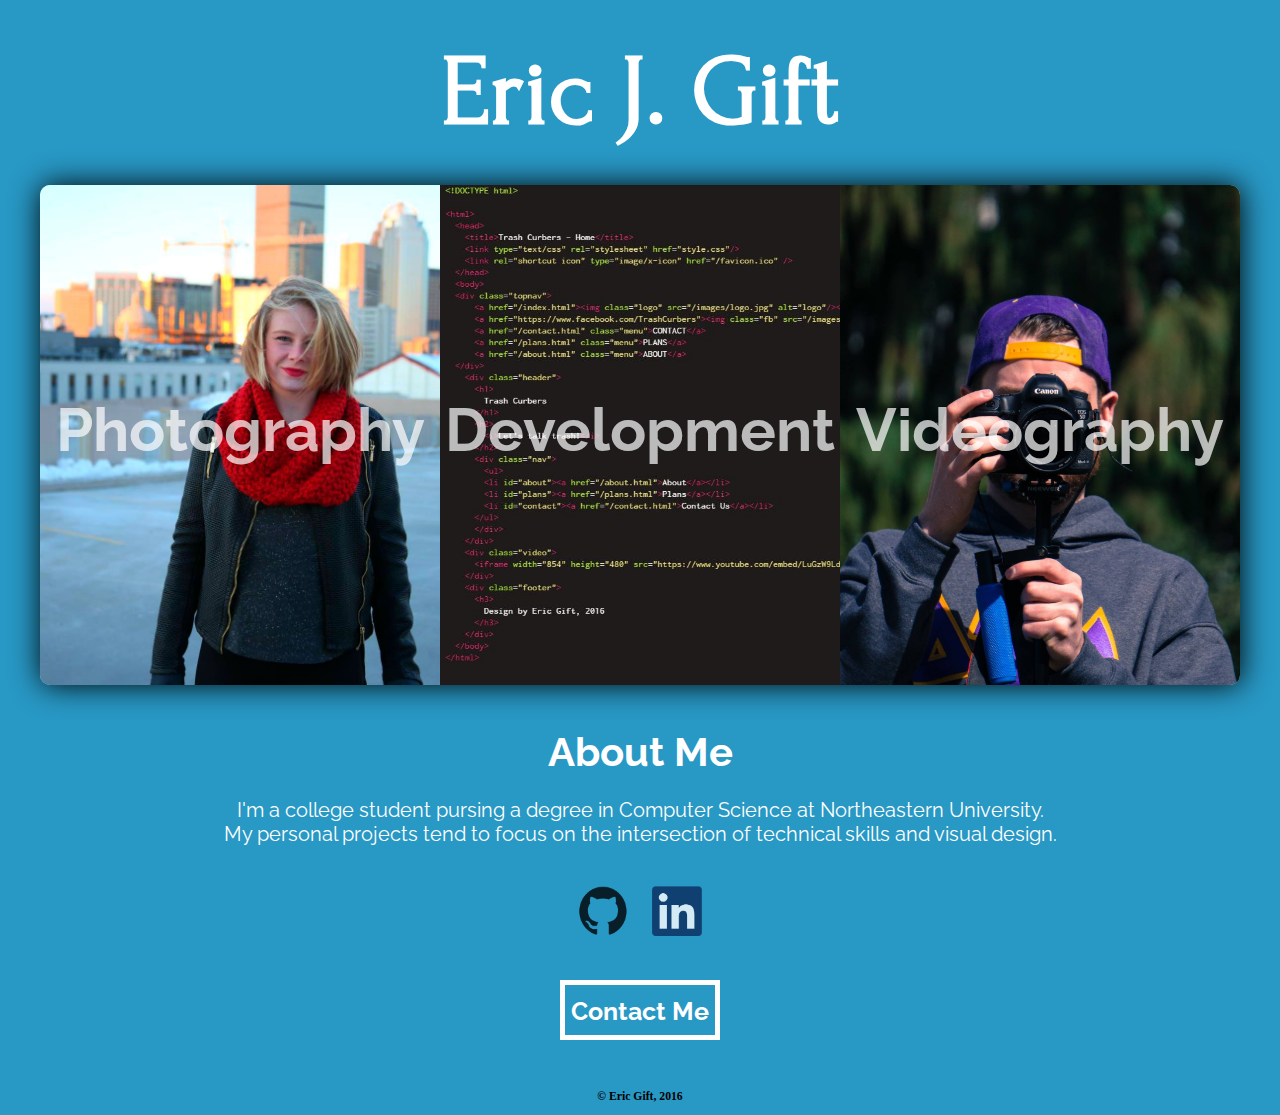
<file: index.html>
<!DOCTYPE html>

<html>
  <head>
    <title>Eric J. Gift - Home</title>
    <link type="text/css" rel="stylesheet" href="style.css"/>
    <link rel="shortcut icon" type="image/x-icon" href="/favicon.ico"/>
    <link href='https://fonts.googleapis.com/css?family=Raleway|Forum' rel='stylesheet' type='text/css'>
    <meta name="viewport" content="width=device-width, initial-scale=1.0">
    <link rel="stylesheet" type="text/css" media="only screen and (max-width: 480px), only screen and (max-device-width: 480px)" href="/mobile.css" />
    <meta name="description" content="Eric. J. Gift Personal Website">
    <meta name="keywords" content="Eric, J, Gift, photography, development, videography, portfolio">
    <meta name="author" content="Eric Gift">
  </head>
  <body>
    <div class="header">
      <h1>
        Eric J. Gift
      </h1>
    </div>
    <div class="menu">
      <a href="/photography.html">
      <div class="menuelement" id="photography">
        <div>
        <h4>
          Photography
        </h4>       
        </div>
      </div>
      </a>
      <a href="/development.html">
      <div class="menuelement" id="development">
        <h4>
          Development
        </h4>
      </div>
      </a>
      <a href="/videography.html">
      <div class="menuelement" id="videography">
        <h4>
          Videography
        </h4>
      </div>
      </a>
    </div>
    <div class="about">
      <h2>
        About Me
      </h2>
      <p>
        I'm a college student pursing a degree in Computer Science at Northeastern University. <br>
        My personal projects tend to focus on the intersection of technical skills and visual design.
      </p>
      <a href="https://github.com/Er1cG1ft"> <img id="github" src="/images/github2.png"/> </a>
      <a href="https://www.linkedin.com/in/eric-gift-002b09101"> <img id="linkedin" src="/images/linkedin-logo.png"/> </a>
    </div>
    <div id="contactwrapper">
      <a id="contactlink" href="/contact.html">
        <div class="contactme">
          <h2>
            Contact Me
          </h2>
        </div>
      </a>
    </div>
    <div class="footer">
      <h3>
        &copy; Eric Gift, 2016
      </h3>
    </div>
  </body>
</html>
</file>
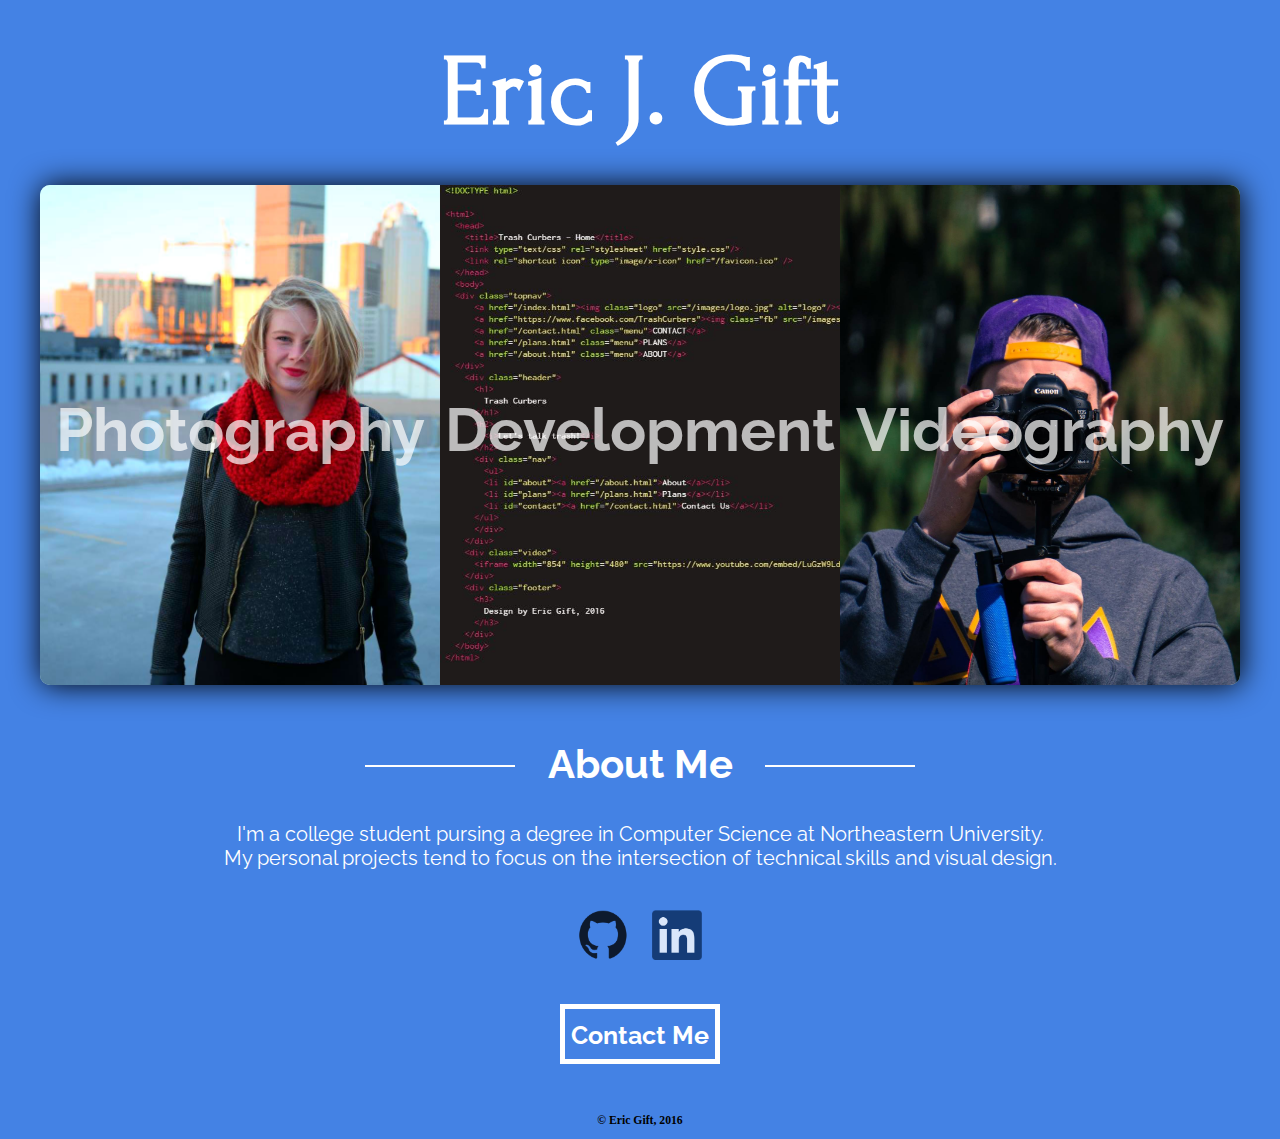
<file: images/index.html>
<!DOCTYPE html>

<html>
  <head>
    <title>Eric J. Gift - Home</title>
    <link type="text/css" rel="stylesheet" href="style.css"/>
    <link rel="shortcut icon" type="image/x-icon" href="/favicon.ico"/>
    <link href='https://fonts.googleapis.com/css?family=Raleway|Forum' rel='stylesheet' type='text/css'>
    <meta name="viewport" content="width=device-width, initial-scale=1.0">
    <link rel="stylesheet" type="text/css" media="only screen and (max-width: 480px), only screen and (max-device-width: 480px)" href="/mobile.css" />
    <meta name="description" content="Eric. J. Gift Personal Website">
    <meta name="keywords" content="Eric, J, Gift, photography, development, videography, portfolio">
    <meta name="author" content="Eric Gift">
  </head>
  <body>
    <div class="header">
      <h1>
        Eric J. Gift
      </h1>
    </div>
    <div class="menu">
      <a href="/photography">
      <div class="menuelement" id="photography">
        <div>
        <h4>
          Photography
        </h4>       
        </div>
      </div>
      </a>
      <a href="/development">
      <div class="menuelement" id="development">
        <h4>
          Development
        </h4>
      </div>
      </a>
      <a href="/videography">
      <div class="menuelement" id="videography">
        <h4>
          Videography
        </h4>
      </div>
      </a>
    </div>
    <div class="about">
      <div class="line">
        
      </div>
      <h2>
         About Me 
      </h2>
      <div class="line" id="line2">
        
      </div>
      <p>
        I'm a college student pursing a degree in Computer Science at Northeastern University. <br>
        My personal projects tend to focus on the intersection of technical skills and visual design.
      </p>
      <a href="https://github.com/Er1cG1ft"> <img id="github" src="/images/github2.png"/> </a>
      <a href="https://www.linkedin.com/in/eric-gift-002b09101"> <img id="linkedin" src="/images/linkedin-logo.png"/> </a>
    </div>
    <div id="contactwrapper">
      <a id="contactlink" href="/contact">
        <div class="contactme">
          <h2>
            Contact Me
          </h2>
        </div>
      </a>
    </div>
    <div class="footer">
      <h3>
        &copy; Eric Gift, 2016
      </h3>
    </div>
  </body>
</html>
</file>
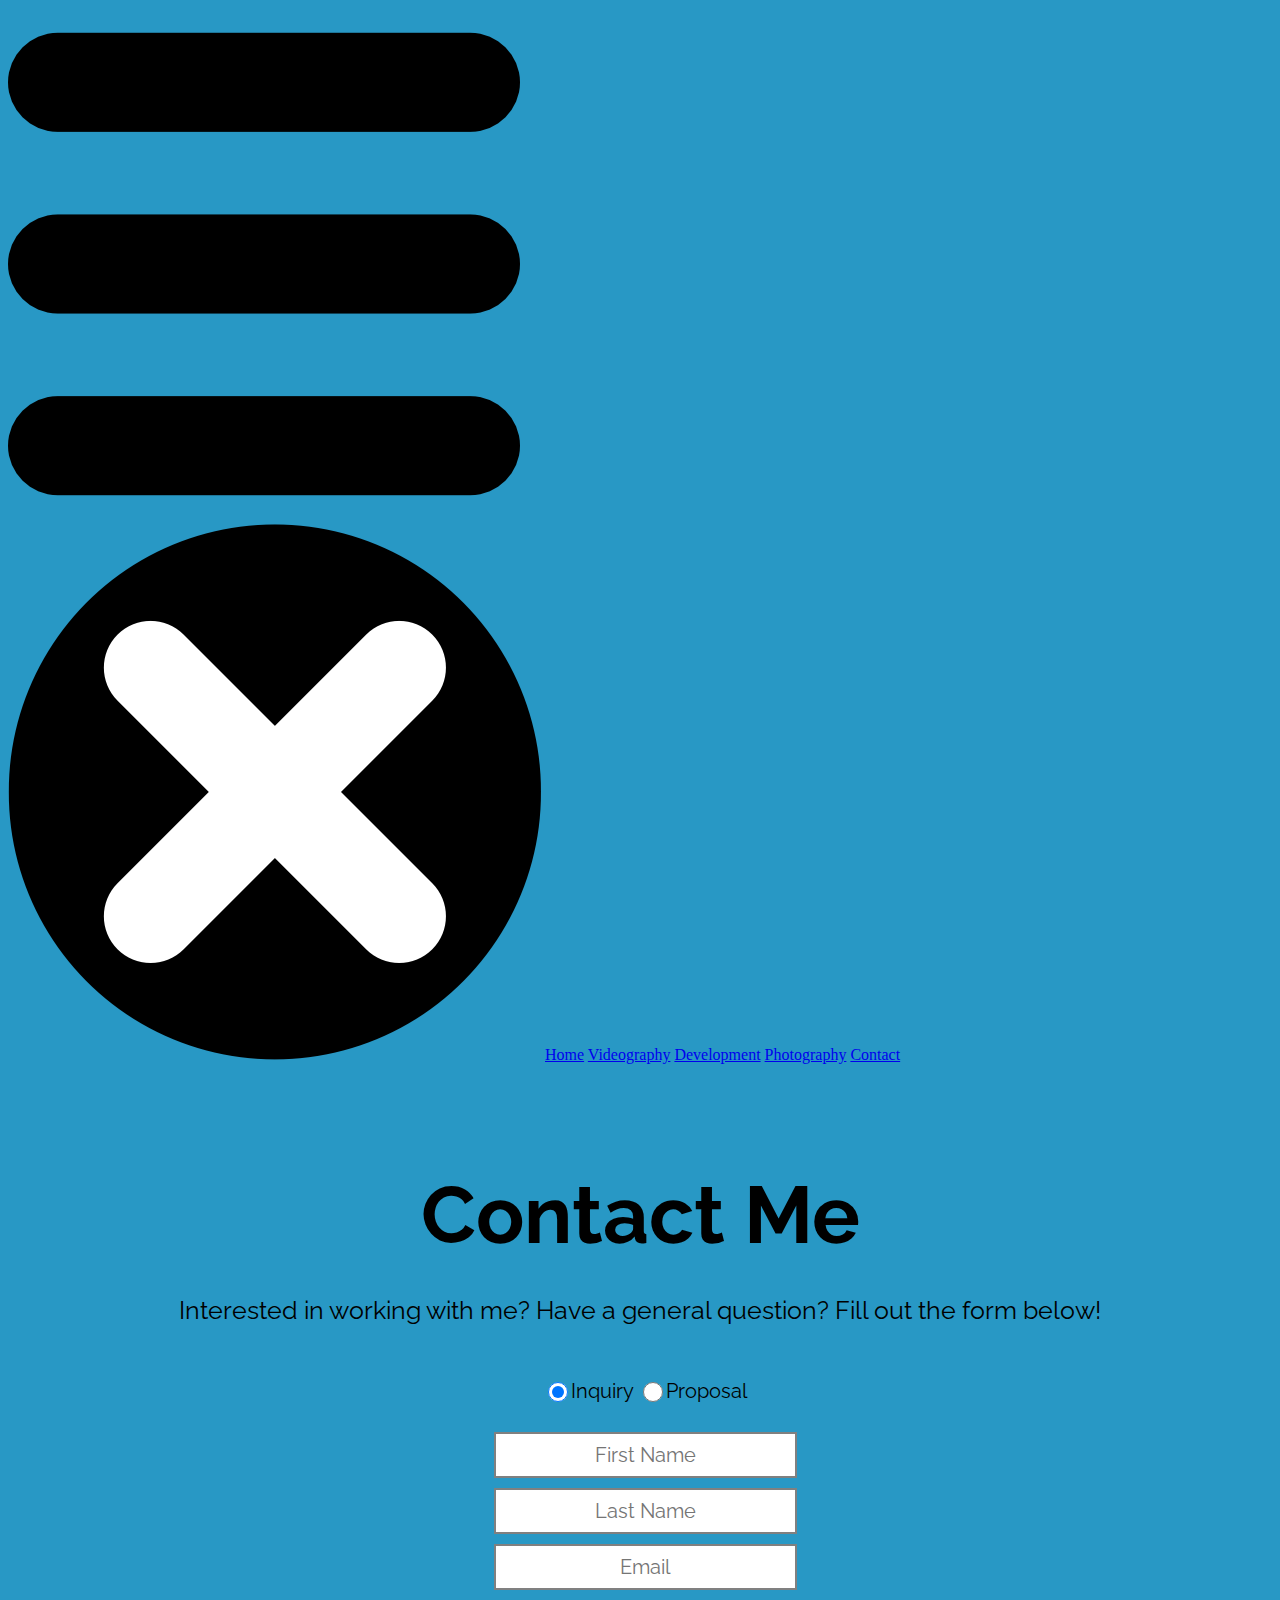
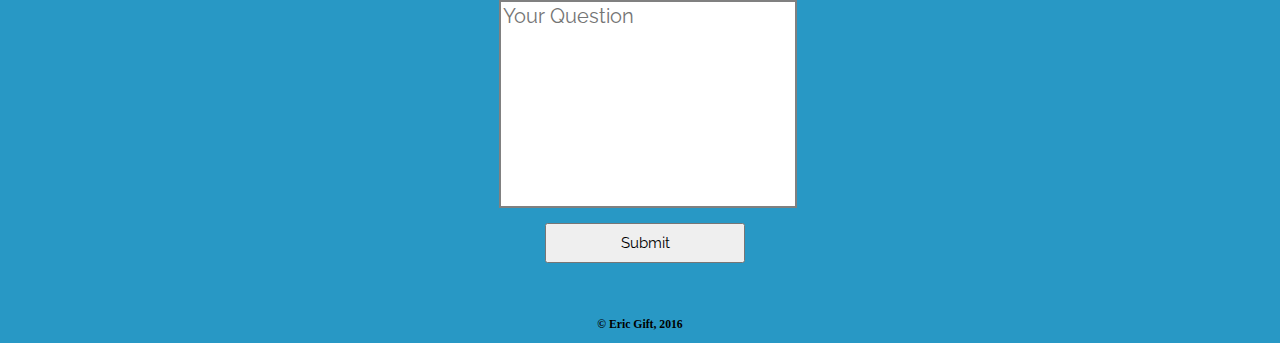
<file: contact.html>
<!DOCTYPE html>

<html>
  <head>
    <title>Eric J. Gift - Home</title>
    <script src="https://ajax.googleapis.com/ajax/libs/jquery/1.12.2/jquery.min.js"></script>
    <script src="app.js"></script>
    <link href='https://fonts.googleapis.com/css?family=Raleway' rel='stylesheet' type='text/css'>
    <link type="text/css" rel="stylesheet" href="style.css"/>
    <link rel="shortcut icon" type="image/x-icon" href="/favicon.ico"/>
    <meta name="viewport" content="width=device-width, initial-scale=1.0">
    <link rel="stylesheet" type="text/css" media="only screen and (max-width: 480px), only screen and (max-device-width: 480px)" href="/mobile.css" />
    <meta name="description" content="Eric. J. Gift Personal Website">
    <meta name="keywords" content="Eric, J, Gift, photography, development, videography, portfolio">
    <meta name="author" content="Eric Gift">
  </head>
  <body>
  <div class="leftnav">
    <img id="dets" src="/images/details.png" alt="menu" />
    <div id="navmenu">
      <img id="close" src="/images/close-button.png" alt="close" />
      <a href="/index.html" class="fixednav" id="homenav">Home</a>
      <a href="/videography.html" class="fixednav">Videography</a>
      <a href="/development.html" class="fixednav">Development</a>
      <a href="/photography.html" class="fixednav">Photography</a>
      <a id="current" href="/contact.html" class="fixednav">Contact</a>
    </div>
  </div>
  <div class="title">
    <h1>
      Contact Me
    </h1>
    <p>
      Interested in working with me? Have a general question? Fill out the form below!
    </p>
  </div>
    <div class="form">
      <form class="contactform">
        <input type="radio" name="kind" value="inquiry" id="inquiry" checked="checked">Inquiry
        <input type="radio" name="kind" value="proposal" id="proposal">Proposal
        <br> <br>
        <div class="inquiry">
          <input type="text" name="firstname" placeholder="First Name"><br>
          <input type="text" name="lastname" placeholder="Last Name"><br>
          <input type="text" name="email" placeholder="Email"><br>
          <textarea id="question" name="question" placeholder="Your Question"></textarea> <br>
          <input class="submit" type="submit" value="Submit">
        </div>
        <div class="proposal">
          <div class="services">
            <p>
              Services<br>Requested
            </p>
          </div>
          <div class="services" id="approx">
            <p>
              Approximate<br>Timeline
            </p>
          </div>
          <input type="text" name="firstname" placeholder="First Name"><br>
          <input type="text" name="lastname" placeholder="Last Name"><br>
          <input type="text" name="email" placeholder="Email"><br> <br>
          <div class="types">
            <input type="checkbox" name="webdesign">Web Design <br>
            <input type="checkbox" name="webdev">Web Development <br>
            <input type="checkbox" name="photo">Photography <br>
            <input type="checkbox" name="video">Videography <br>
          </div>
          <br></br>
          <textarea id="question" name="question" placeholder="Tell me about the project"></textarea> <br> <br>
          <div class="dates">
          Start Date: <input type="date" name="start"> <br>
          End Date: <input type="date" name="end"> <br> <br>
          </div>
          <input class="submit" type="submit" value="Submit">
        </div>

      </form>
    </div>
  <div class="footer">
      <h3>
        &copy; Eric Gift, 2016 
      </h3>
    </div>
  </body>
</html>
</file>
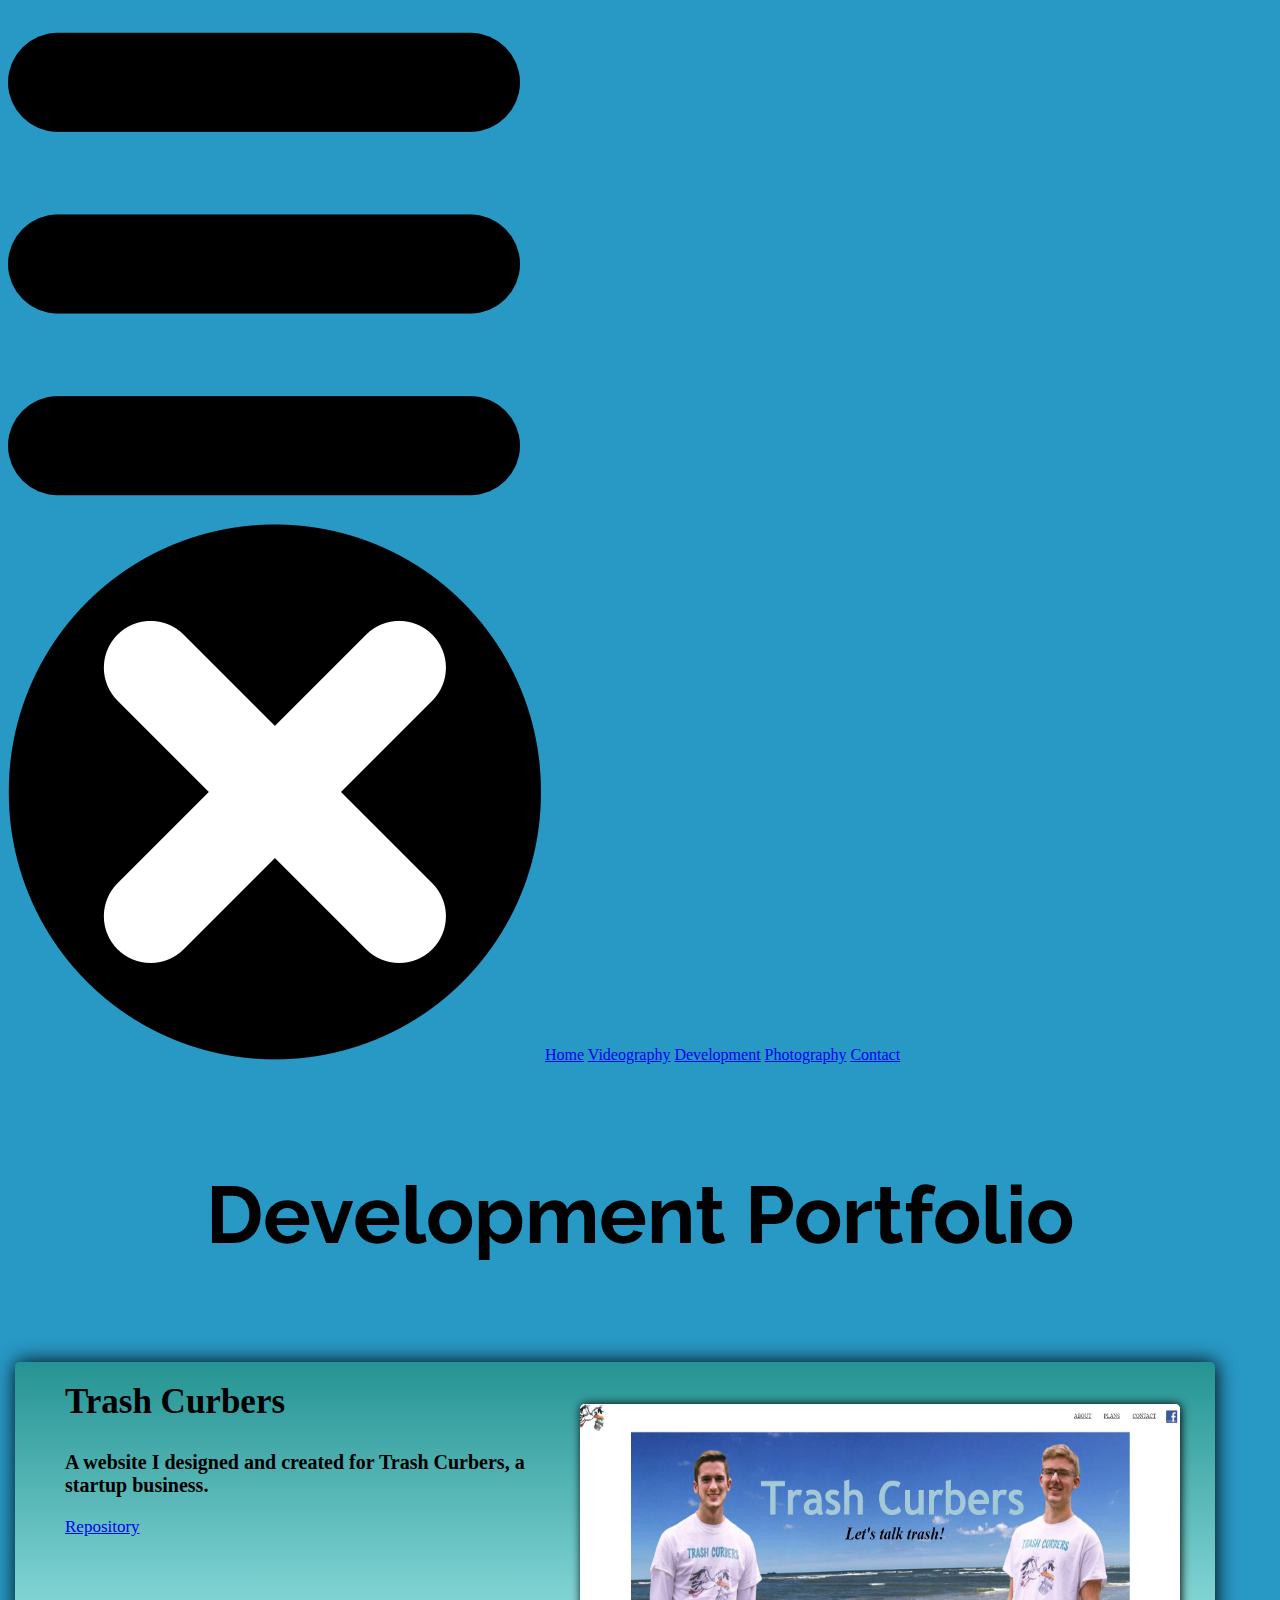
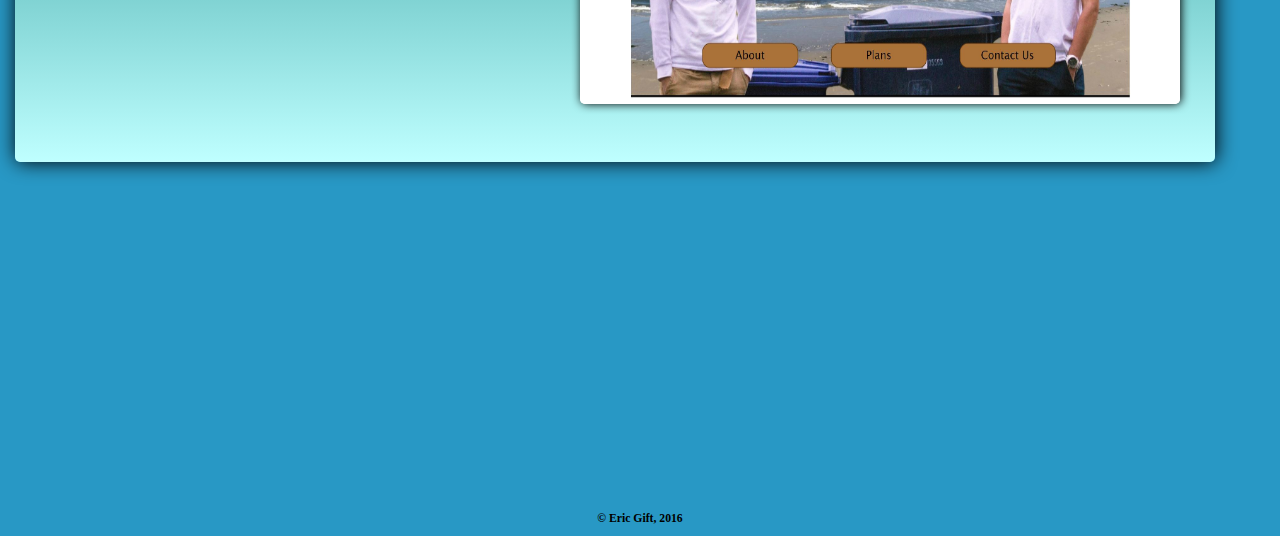
<file: development.html>
<!DOCTYPE html>

<html>
  <head>
    <title>Eric J. Gift - Home</title>
    <script src="https://ajax.googleapis.com/ajax/libs/jquery/1.12.2/jquery.min.js"></script>
    <script src="app.js"></script>
    <link type="text/css" rel="stylesheet" href="style.css"/>
    <link rel="shortcut icon" type="image/x-icon" href="/favicon.ico"/>
    <link href='https://fonts.googleapis.com/css?family=Raleway' rel='stylesheet' type='text/css'>
    <meta name="viewport" content="width=device-width, initial-scale=1.0">
    <link rel="stylesheet" type="text/css" media="only screen and (max-width: 480px), only screen and (max-device-width: 480px)" href="/mobile.css" />
    <meta name="description" content="Eric. J. Gift Personal Website">
    <meta name="keywords" content="Eric, J, Gift, photography, development, videography, portfolio">
    <meta name="author" content="Eric Gift">
  </head>
  <body>
  <div class="leftnav">
    <img id="dets" src="/images/details.png" alt="menu" />
    <div id="navmenu">
      <img id="close" src="/images/close-button.png" alt="close" />
      <a href="/index.html" class="fixednav" id="homenav">Home</a>
      <a href="/videography.html" class="fixednav">Videography</a>
      <a href="/development.html" class="fixednav">Development</a>
      <a href="/photography.html" class="fixednav">Photography</a>
      <a id="current" href="/contact.html" class="fixednav">Contact</a>
    </div>
  </div>
  <div class="title">
    <h1>
      Development Portfolio
    </h1>
  </div>
  <div class="devcontent">
    <div id="trashcurbers">
      <div class="devprojcontent">
      <h2>
        Trash Curbers
      </h2>
      <h3>
        A website I designed and created for Trash Curbers, a startup business.
      </h3>
        <p>
          <a href="https://github.com/Er1cG1ft/Trash-Curbers">Repository</a>
        </p>
      <div class="link">
          <a href="http://trashcurbers.com"><img id="trash" src="/images/trashcurbers.jpg"/></a>
      </div>
      </div>
     </div>
    </div>
  <div class="footer">
      <h3>
        &copy; Eric Gift, 2016 
      </h3>
    </div>
  </body>
</html>
</file>
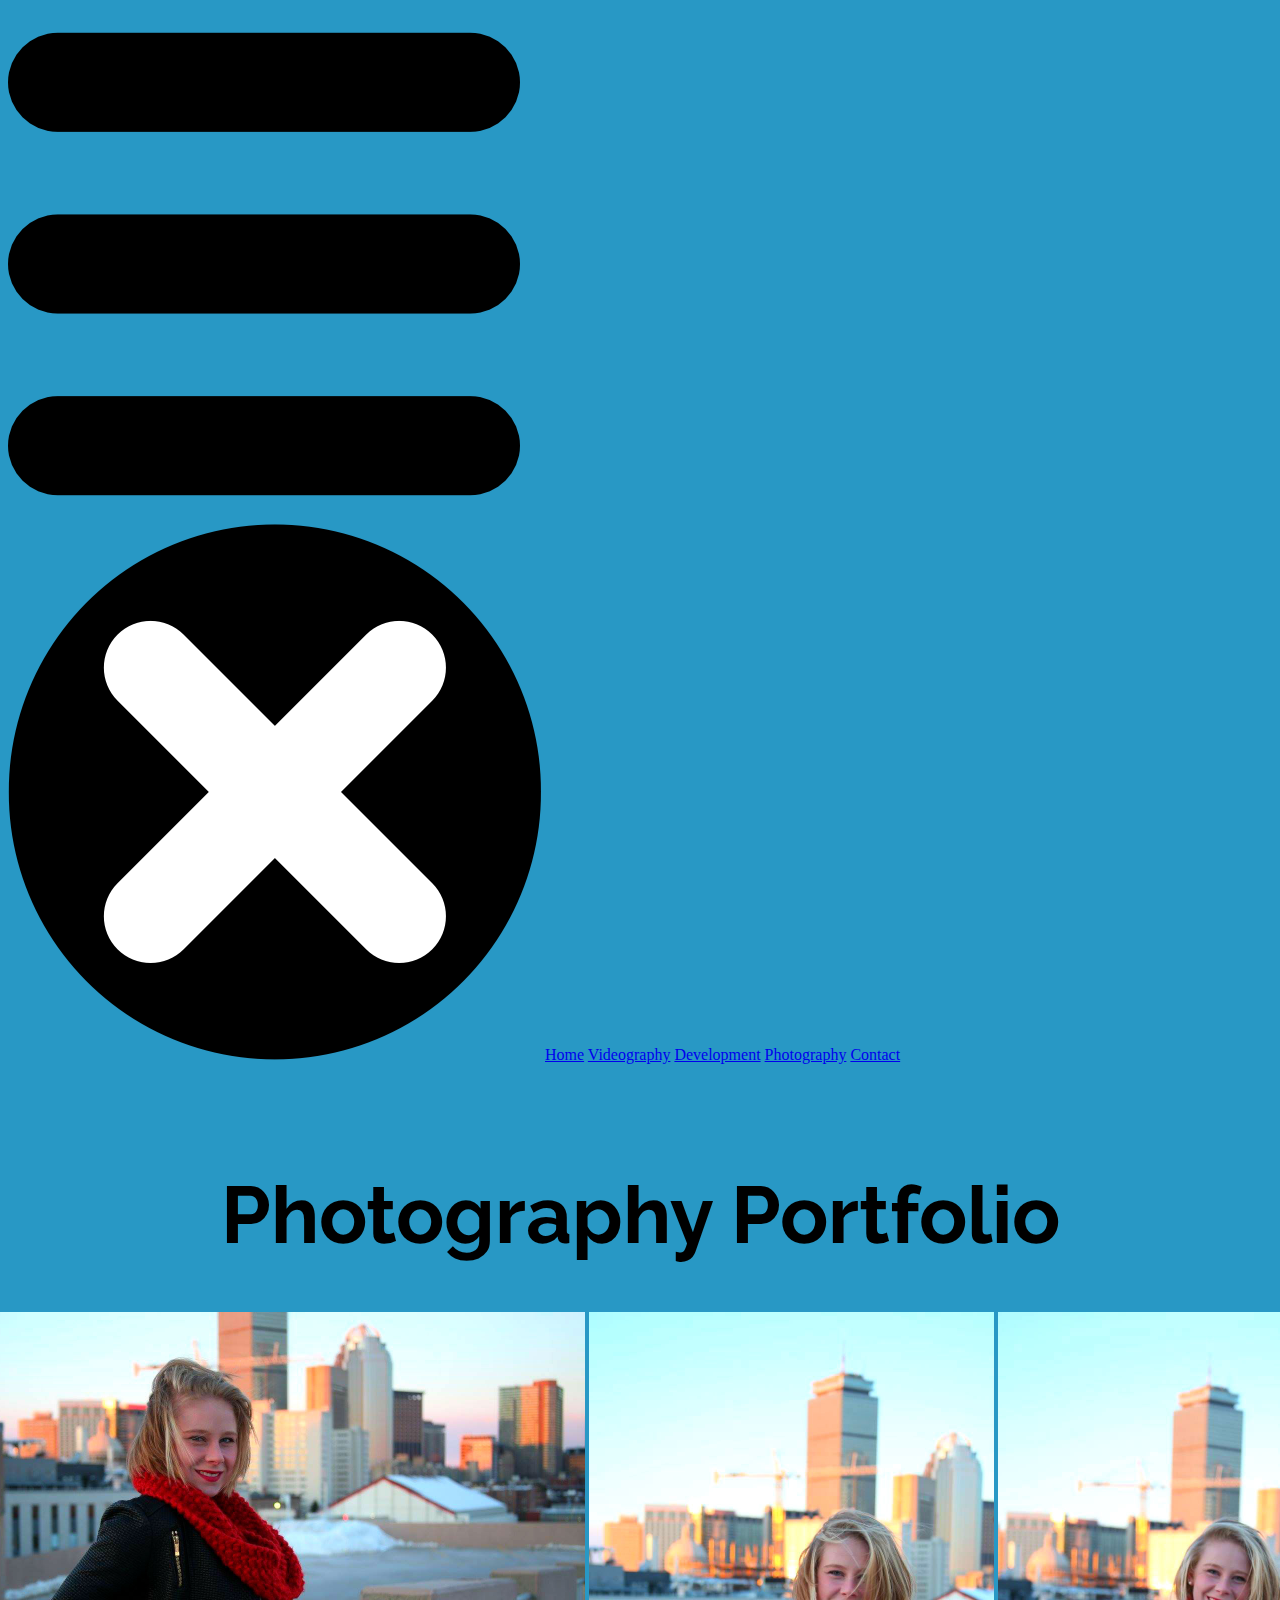
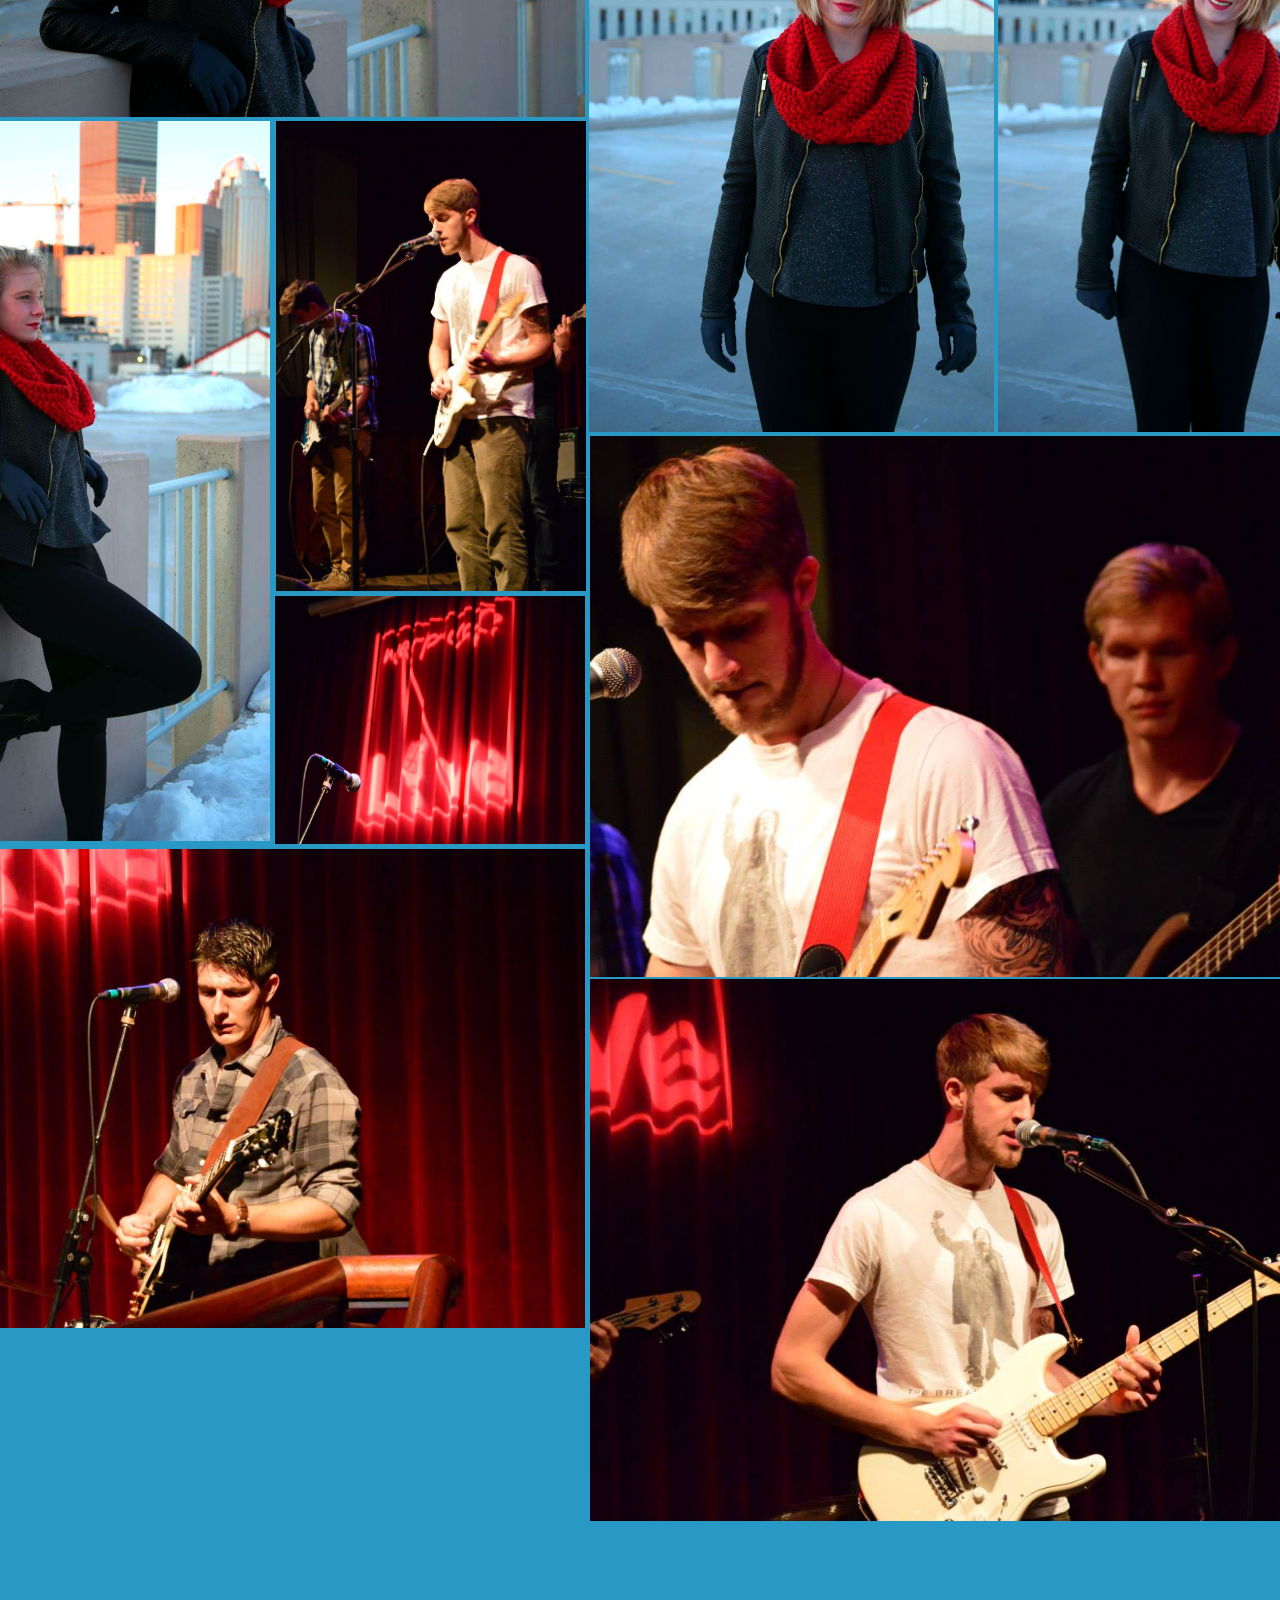
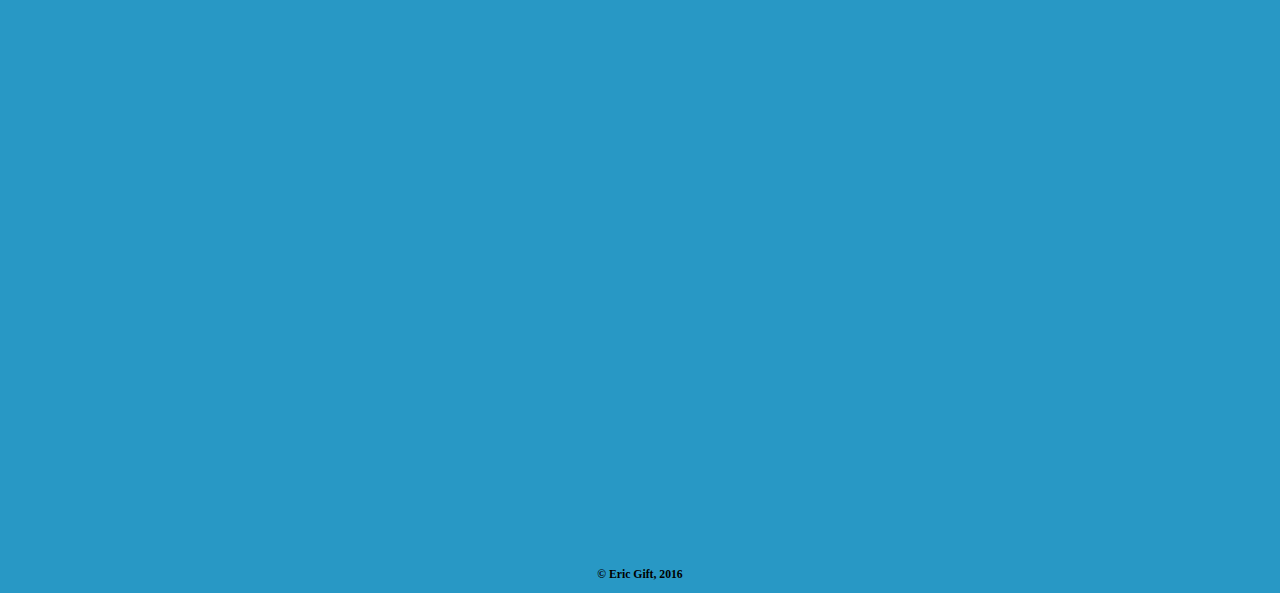
<file: photography.html>
<!DOCTYPE html>

<html>
  <head>
    <title>Eric J. Gift - Home</title>
    <script src="https://ajax.googleapis.com/ajax/libs/jquery/1.12.2/jquery.min.js"></script>
    <script src="app.js"></script>
    <link type="text/css" rel="stylesheet" href="style.css"/>
    <link rel="shortcut icon" type="image/x-icon" href="/favicon.ico"/>
    <link href='https://fonts.googleapis.com/css?family=Raleway' rel='stylesheet' type='text/css'>
    <meta name="viewport" content="width=device-width, initial-scale=1.0">
    <link rel="stylesheet" type="text/css" media="only screen and (max-width: 480px), only screen and (max-device-width: 480px)" href="/mobile.css" />
    <meta name="description" content="Eric. J. Gift Personal Website">
    <meta name="keywords" content="Eric, J, Gift, photography, development, videography, portfolio">
    <meta name="author" content="Eric Gift">
  </head>
  <body>
  <div class="leftnav">
    <img id="dets" src="/images/details.png" alt="menu" />
    <div id="navmenu">
      <img id="close" src="/images/close-button.png" alt="close" />
      <a href="/index.html" class="fixednav" id="homenav">Home</a>
      <a href="/videography.html" class="fixednav">Videography</a>
      <a href="/development.html" class="fixednav">Development</a>
      <a href="/photography.html" class="fixednav">Photography</a>
      <a id="current" href="/contact.html" class="fixednav">Contact</a>
    </div>
  </div>
    <div class="title">
      <h1>
        Photography Portfolio
      </h1>
    </div>
    <div class="content">
        <img class="photo" id="lauren4" src="/images/lauren4.jpg"/>
        <img class="photo" id="lauren1" src="/images/lauren1.jpg"/> 
        <img class="photo" id="lauren2" src="/images/lauren2.jpg"/> 
        <img class="photo" id="lauren3" src="/images/lauren3.jpg"/> 
        <img class="photo" id="band1" src="/images/band1.jpg"/>
        <img class="photo" id="band3" src="/images/band3.jpg"/>
        <img class="photo" id="band5" src="/images/band5.jpg"/>
        <img class="photo" id="band2" src="/images/band2.jpg"/>
        <img class="photo" id="band4" src="/images/band4.jpg"/>

    </div>
    <div class="highlights">
      <img class="highlightpic lauren4 hidden" src="/images/lauren4.jpg"/>
      <img class="highlightpic lauren3 hidden" src="/images/lauren3.jpg"/>
      <img class="highlightpic lauren2 hidden" src="/images/lauren2.jpg"/>
      <img class="highlightpic lauren1 hidden" src="/images/lauren1.jpg"/>
    </div>
    <div class="footer">
      <h3>
        &copy; Eric Gift, 2016
      </h3>
    </div>
  </body>
</html>
</file>
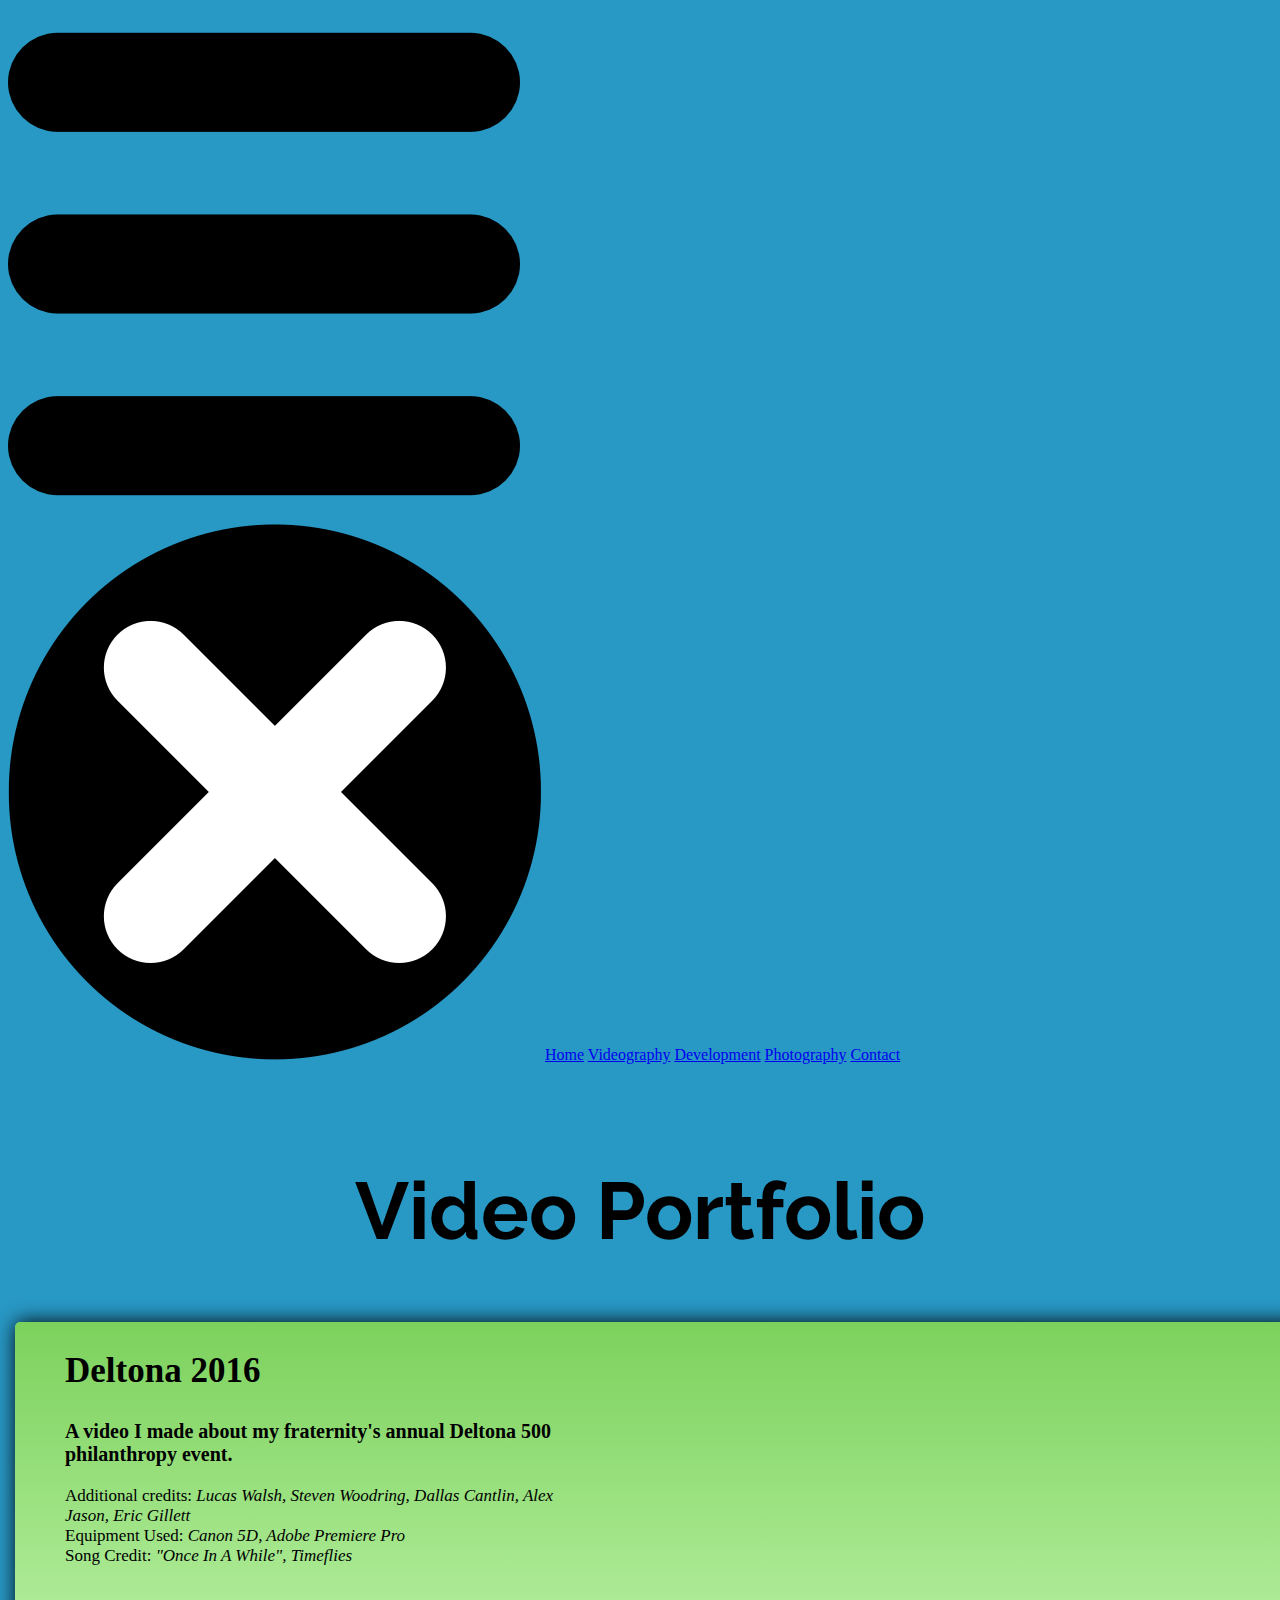
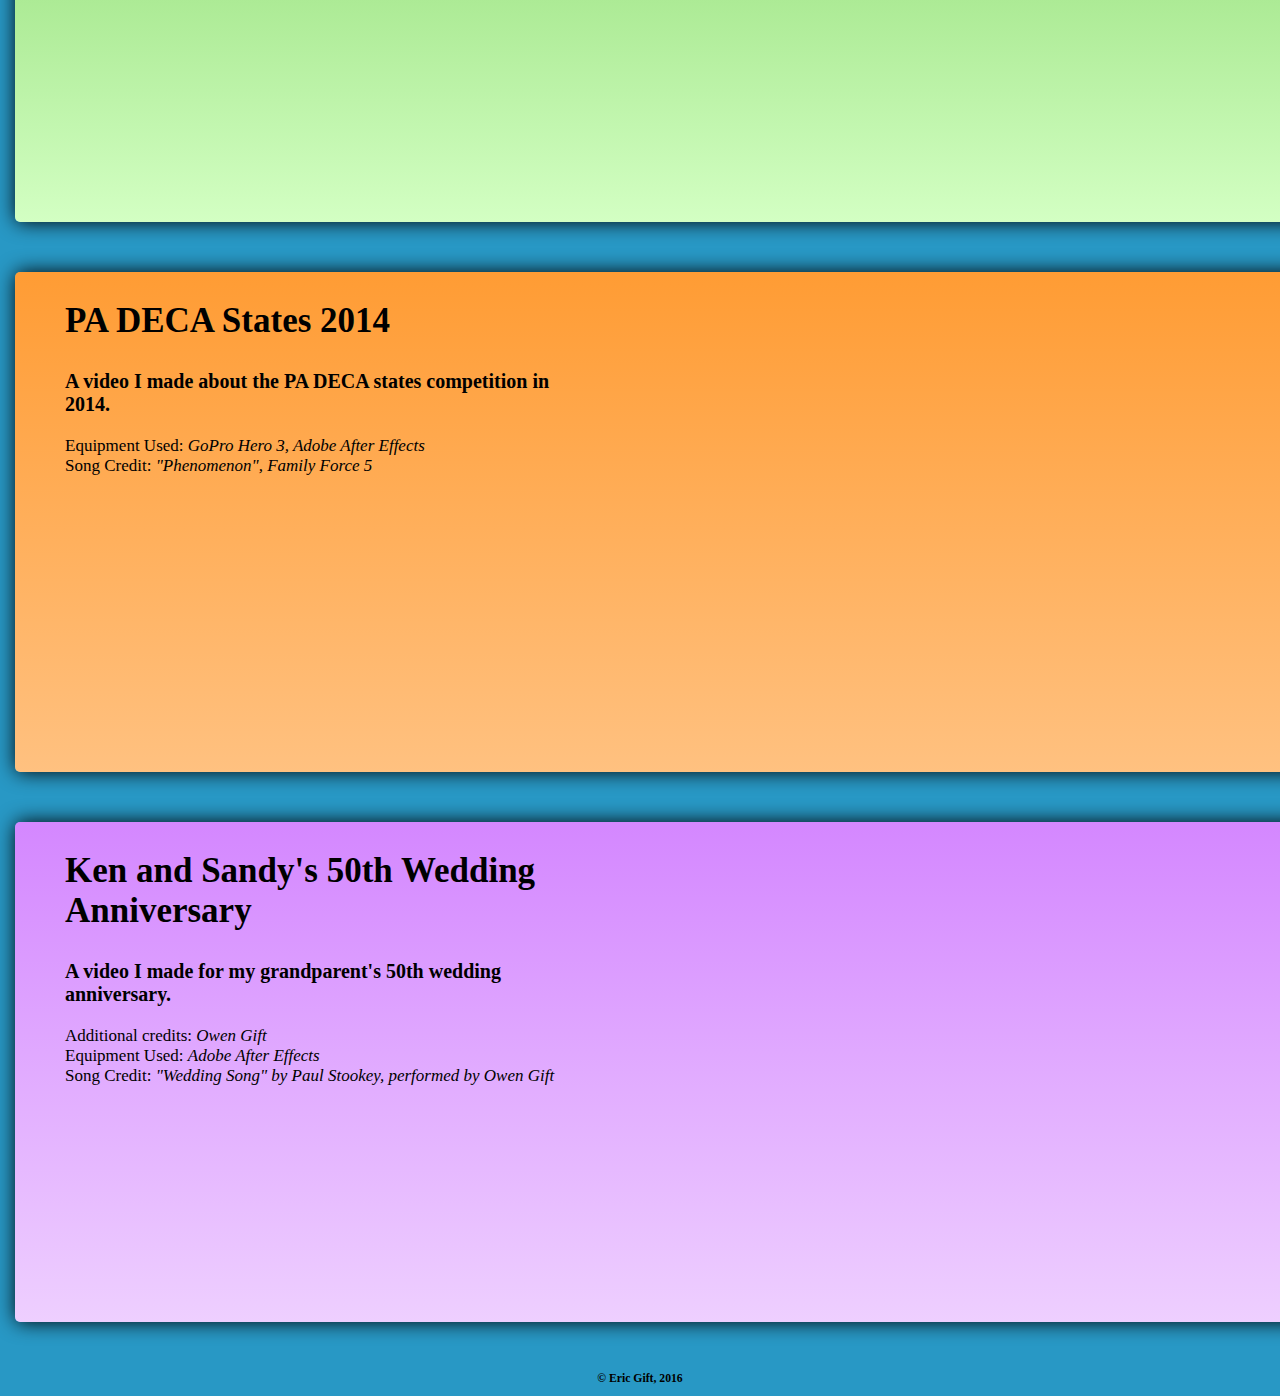
<file: videography.html>
<!DOCTYPE html>

<html>
  <head>
    <title>Eric J. Gift - Home</title>
    <script src="https://ajax.googleapis.com/ajax/libs/jquery/1.12.2/jquery.min.js"></script>
    <script src="app.js"></script>
    <link type="text/css" rel="stylesheet" href="style.css"/>
    <link rel="shortcut icon" type="image/x-icon" href="/favicon.ico"/>
    <link href='https://fonts.googleapis.com/css?family=Raleway' rel='stylesheet' type='text/css'>
    <meta name="viewport" content="width=device-width, initial-scale=1.0">
    <link rel="stylesheet" type="text/css" media="only screen and (max-width: 480px), only screen and (max-device-width: 480px)" href="/mobile.css" />
    <meta name="description" content="Eric. J. Gift Personal Website">
    <meta name="keywords" content="Eric, J, Gift, photography, development, videography, portfolio">
    <meta name="author" content="Eric Gift">
  </head>
  <body>
  <div class="leftnav">
    <img id="dets" src="/images/details.png" alt="menu" />
    <div id="navmenu">
      <img id="close" src="/images/close-button.png" alt="close" />
      <a href="/index.html" class="fixednav" id="homenav">Home</a>
      <a href="/videography.html" class="fixednav">Videography</a>
      <a href="/development.html" class="fixednav">Development</a>
      <a href="/photography.html" class="fixednav">Photography</a>
      <a id="current" href="/contact.html" class="fixednav">Contact</a>
    </div>
  </div>
  <div class="videotitle">
    <h1>
      Video Portfolio
    </h1>
  </div>
  <div class="videocontent">
    <div id="deltona" class="project">
      <div class="projcontent">
      <h2>
        Deltona 2016
      </h2>
      <h3>
        A video I made about my fraternity's annual Deltona 500 philanthropy event.
      </h3>
        <p>
          Additional credits: <i>Lucas Walsh, Steven Woodring, Dallas Cantlin, Alex Jason, Eric Gillett</i> <br>
          Equipment Used: <i>Canon 5D, Adobe Premiere Pro</i> <br>
          Song Credit: <i>"Once In A While", Timeflies</i>
        </p>
       <div class="video">
          <iframe class="actualvideo" src="https://www.youtube.com/embed/9HQY4OdjX88" frameborder="0" allowfullscreen></iframe>
      </div>
      </div>
    </div>
    <div id="deca" class="project">
      <div class="projcontent">
      <h2>
        PA DECA States 2014
      </h2>
      <h3>
        A video I made about the PA DECA states competition in 2014.
      </h3>
        <p>
          Equipment Used: <i>GoPro Hero 3, Adobe After Effects</i> <br>
          Song Credit: <i>"Phenomenon", Family Force 5</i> <br>
        </p>
      <div class="video">
          <iframe class="actualvideo" src="https://www.youtube.com/embed/J2wwviUxrU8" frameborder="0" allowfullscreen></iframe>
      </div>
      </div>
    </div>
    <div id="anniv" class="project">
      <div class="projcontent">
      <h2>
        Ken and Sandy's 50th Wedding Anniversary
      </h2>
      <h3>
        A video I made for my grandparent's 50th wedding anniversary.
      </h3>
        <p>
          Additional credits: <i>Owen Gift</i> <br>
          Equipment Used: <i>Adobe After Effects</i> <br>
          Song Credit: <i>"Wedding Song" by Paul Stookey, performed by Owen Gift</i>          
        </p>
        <div class="video">
          <iframe class="actualvideo" src="https://www.youtube.com/embed/w7YSl0XhMlY" frameborder="0" allowfullscreen></iframe>
      </div>
      </div>
    </div>
    </div>
  <div class="footer">
      <h3>
        &copy; Eric Gift, 2016 
      </h3>
    </div>
  </body>
</html>
</file>
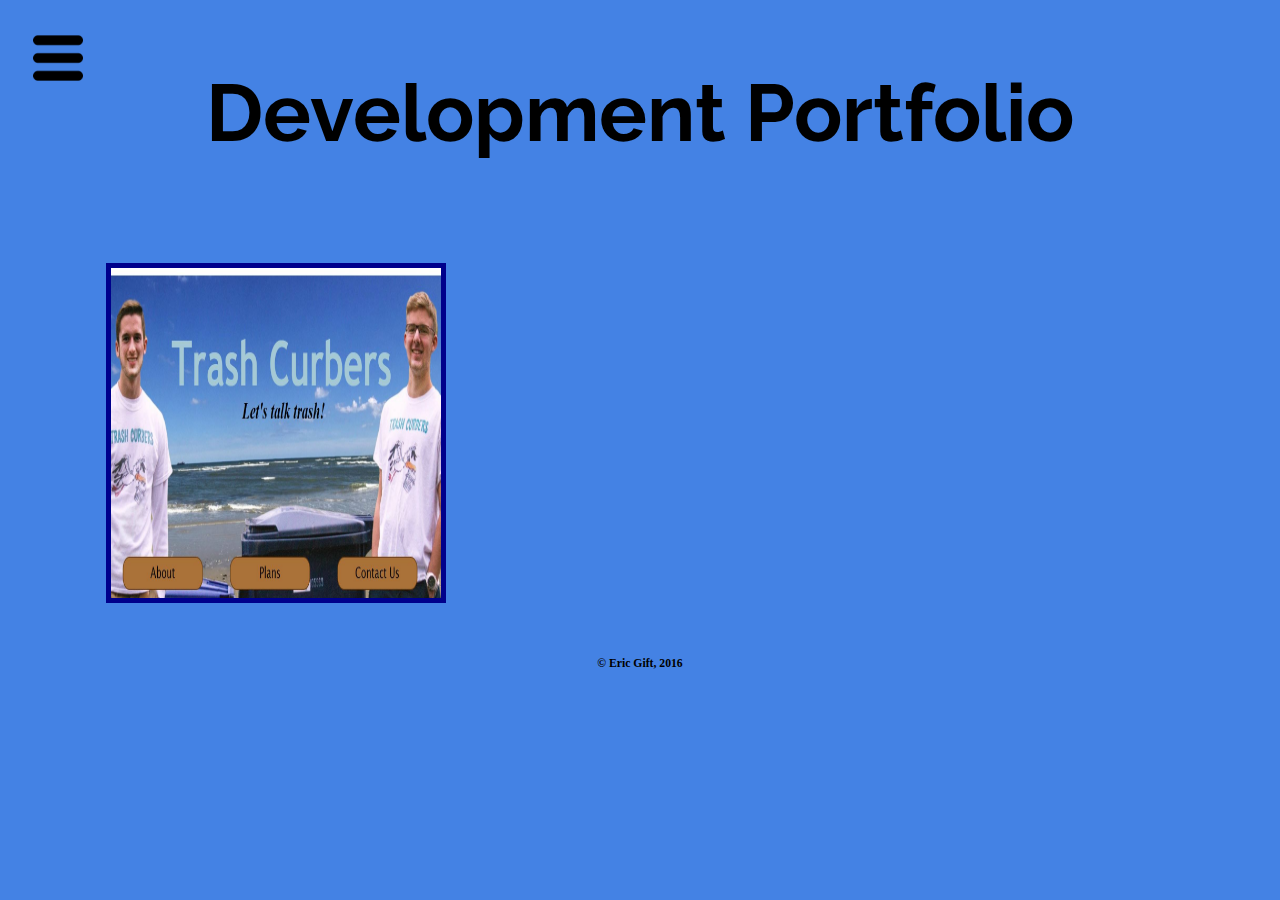
<file: images/development.html>
<!DOCTYPE html>

<html>
  <head>
    <title>Eric J. Gift - Development</title>
    <script src="https://ajax.googleapis.com/ajax/libs/jquery/1.12.2/jquery.min.js"></script>
    <script src="app.js"></script>
    <link type="text/css" rel="stylesheet" href="style.css"/>
    <link rel="shortcut icon" type="image/x-icon" href="/favicon.ico"/>
    <link href='https://fonts.googleapis.com/css?family=Raleway' rel='stylesheet' type='text/css'>
    <meta name="viewport" content="width=device-width, initial-scale=1.0">
    <link rel="stylesheet" type="text/css" media="only screen and (max-width: 480px), only screen and (max-device-width: 480px)" href="/mobile.css" />
    <meta name="description" content="Eric. J. Gift Personal Website">
    <meta name="keywords" content="Eric, J, Gift, photography, development, videography, portfolio">
    <meta name="author" content="Eric Gift">
  </head>
  <body>
  <div class="leftnav">
    <img id="dets" src="/images/details.png" alt="menu" />
    <div id="navmenu">
      <img id="close" src="/images/close-button.png" alt="close" />
      <a href="/index" class="fixednav" id="homenav">Home</a>
      <a href="/videography" class="fixednav">Videography</a>
      <a href="/development" class="fixednav">Development</a>
      <a href="/photography" class="fixednav">Photography</a>
      <a id="current" href="/contact" class="fixednav">Contact</a>
    </div>
  </div>
  <div class="title">
    <h1>
      Development Portfolio
    </h1>
  </div>
  <div class="devcontent">
    <div id="trashcurbers" class="sqproject">
      
    </div>
    <div class="trashcurbers trashh">
      <img class="closedev" id="trashh" src="/images/close-button.png" alt="close" />
      <div class="devprojcontent">
      <h2>
        Trash Curbers
      </h2>
      <h3>
        A website I designed and created for Trash Curbers, a startup business.
      </h3>
        <p>
          <a href="https://github.com/Er1cG1ft/Trash-Curbers">Repository</a>
        </p>
      <div class="link">
          <a href="http://trashcurbers.com"><img id="trash" src="/images/trashcurbers.jpg"/></a>
      </div>
      </div>
     </div>
    </div>
  <div class="footer">
      <h3>
        &copy; Eric Gift, 2016 
      </h3>
    </div>
  </body>
</html>
</file>
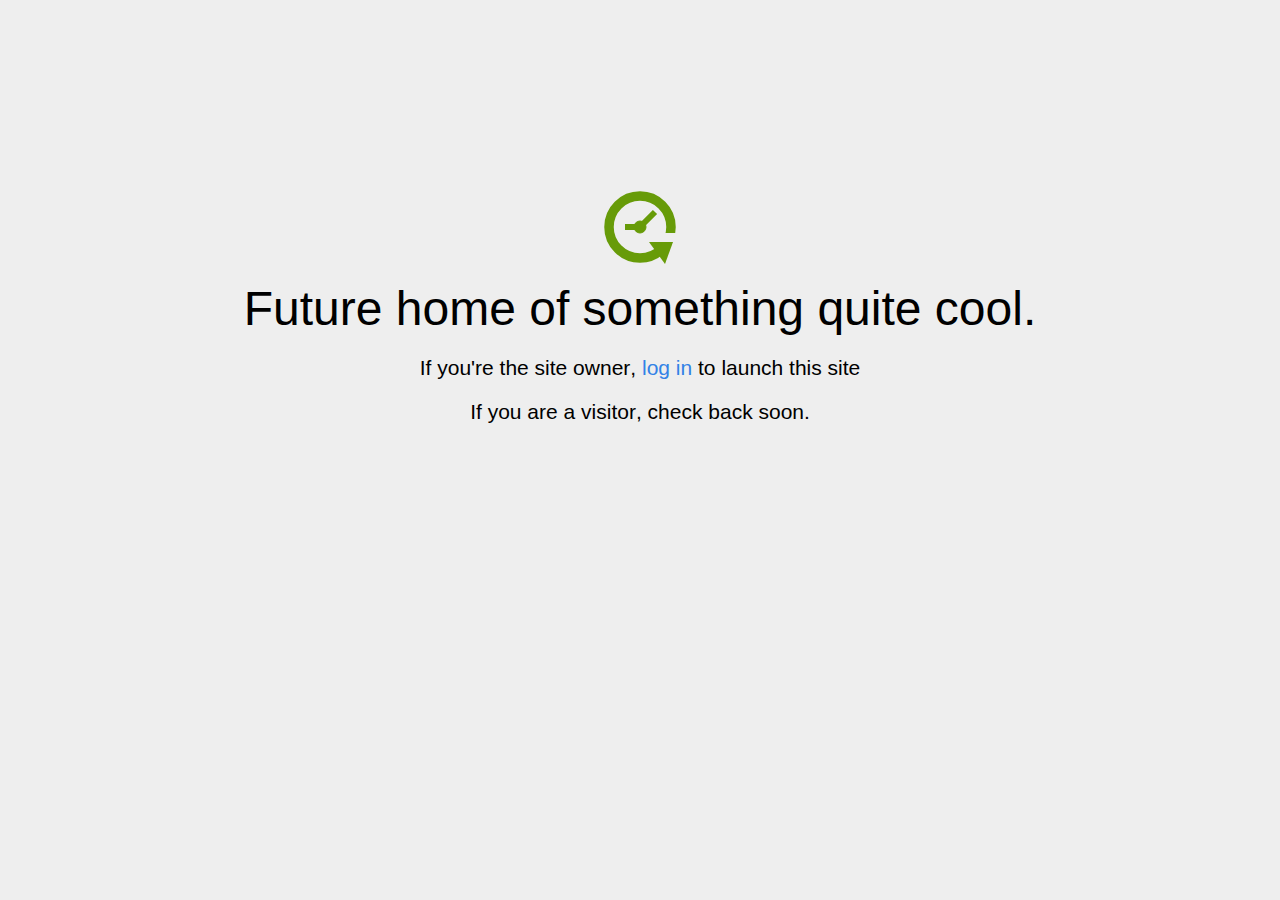
<file: images/home.html>
<!DOCTYPE html>
<html>
<head>
<title>Coming Soon</title>
<meta http-equiv="content-type" content="text/html; charset=utf-8" >
<meta name="viewport" content="width=device-width, initial-scale=1.0">
<style type="text/css">
body {
  /*background: linear-gradient(90deg, white, gray);*/
  background-color: #eee;
}

body, h1, p {
  font-family: "Helvetica Neue", "Segoe UI", Segoe, Helvetica, Arial, "Lucida Grande", sans-serif;
  font-weight: normal;
  margin: 0;
  padding: 0;
  text-align: center;
}

.container {
  margin-left:  auto;
  margin-right:  auto;
  margin-top: 177px;
  max-width: 1170px;
  padding-right: 15px;
  padding-left: 15px;
}

.row:before, .row:after {
  display: table;
  content: " ";
}

h1 {
  font-size: 48px;
  font-weight: 300;
  margin: 0 0 20px 0;
}

.lead {
  font-size: 21px;
  font-weight: 200;
  margin-bottom: 20px;
}

p {
  margin: 0 0 10px;
}

a {
  color: #3282e6;
  text-decoration: none;
}
</style>
</head>

<body>
<div class="container text-center" id="error">

  <svg height="100" width="100">
    <circle cx="50" cy="50" r="31" stroke="#679b08" stroke-width="9.5" fill="none" />
    <circle cx="50" cy="50" r="6" stroke="#679b08" stroke-width="1" fill="#679b08" />
    <line x1="50" y1="50" x2="35" y2="50" style="stroke:#679b08;stroke-width:6" />
    <line x1="65" y1="35" x2="50" y2="50" style="stroke:#679b08;stroke-width:6" />
    <path d="M59 65 L83 65 L75 87 Z" fill="#679b08" />
    <rect width="20" height="9" x="70" y="56" style="fill:#eee;stroke-width:0;" />
  </svg>
  <div class="row">
    <div class="col-md-12">
      <div class="main-icon text-success"><span class="uxicon uxicon-clock-refresh"></span></div>
      <h1>Future home of something quite cool.</h1>
      <p class="lead">If you're the <strong>site owner</strong>, <a href="/cpanel">log in</a> to launch this site</p>
      <p class="lead">If you are a <strong>visitor</strong>, check back soon.</p>
    </div>
  </div>

</div>

</body>
</html>
</file>
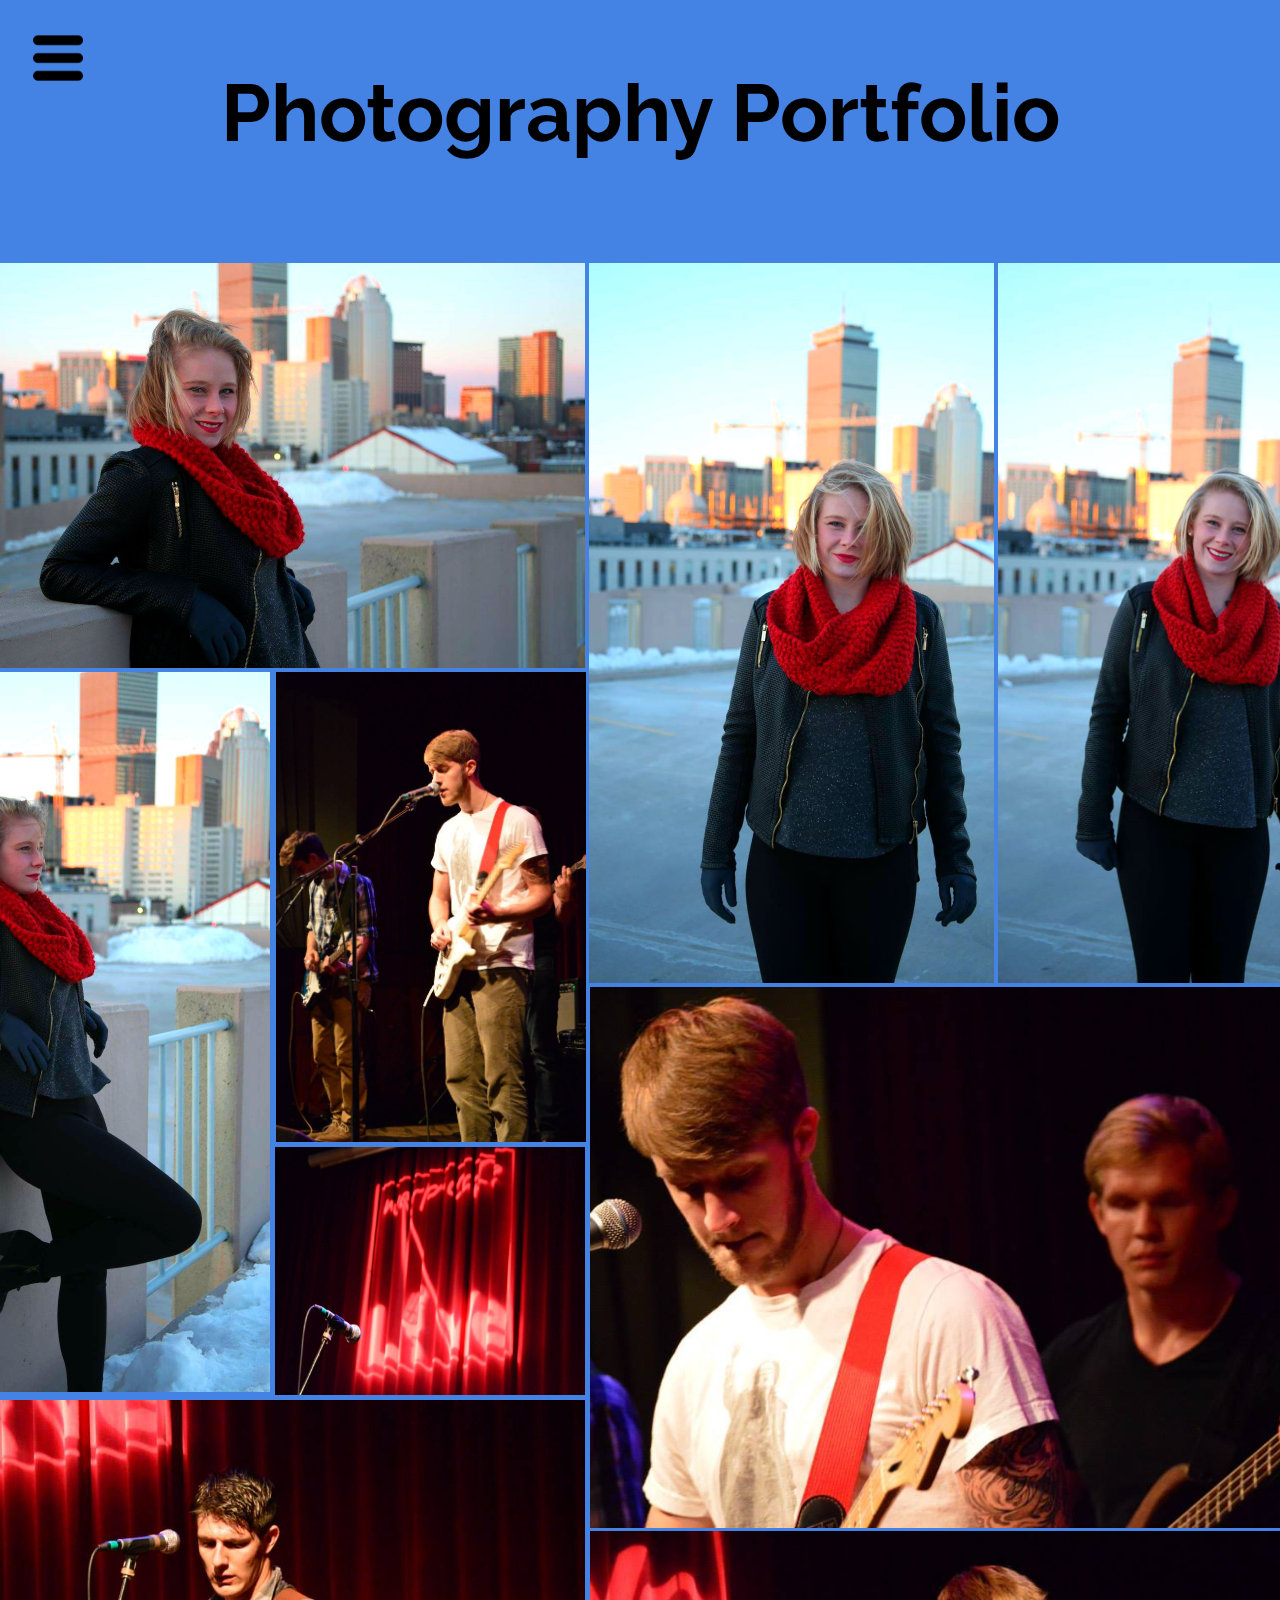
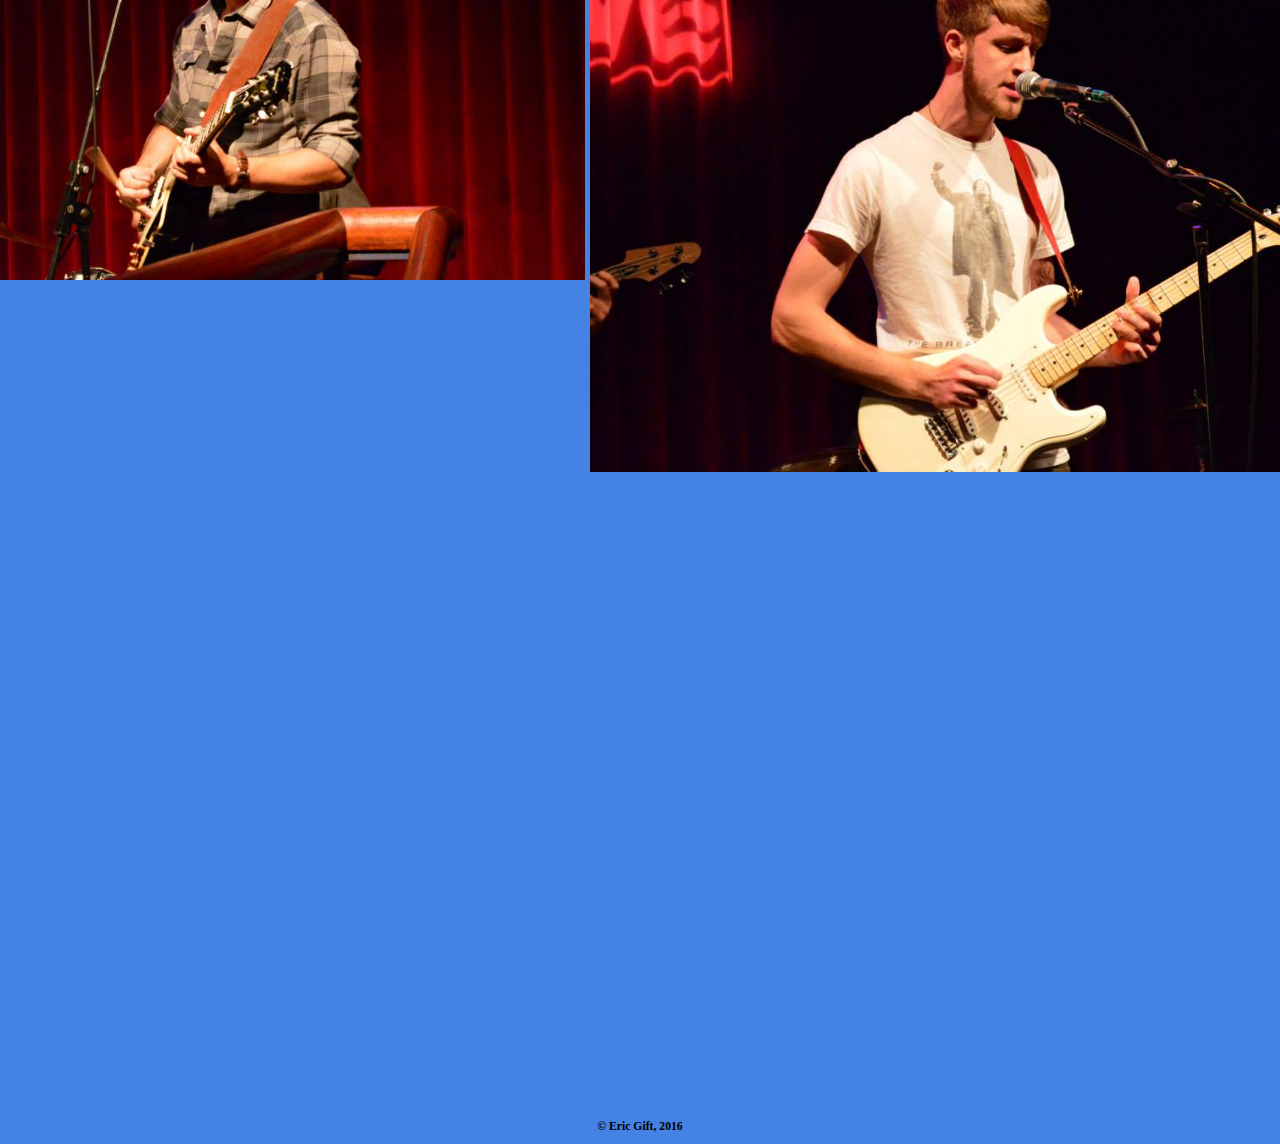
<file: images/photography.html>
<!DOCTYPE html>

<html>
  <head>
    <title>Eric J. Gift - Photography</title>
    <script src="https://ajax.googleapis.com/ajax/libs/jquery/1.12.2/jquery.min.js"></script>
    <script src="app.js"></script>
    <link type="text/css" rel="stylesheet" href="style.css"/>
    <link rel="shortcut icon" type="image/x-icon" href="/favicon.ico"/>
    <link href='https://fonts.googleapis.com/css?family=Raleway' rel='stylesheet' type='text/css'>
    <meta name="viewport" content="width=device-width, initial-scale=1.0">
    <link rel="stylesheet" type="text/css" media="only screen and (max-width: 480px), only screen and (max-device-width: 480px)" href="/mobile.css" />
    <meta name="description" content="Eric. J. Gift Personal Website">
    <meta name="keywords" content="Eric, J, Gift, photography, development, videography, portfolio">
    <meta name="author" content="Eric Gift">
  </head>
  <body>
  <div class="leftnav">
    <img id="dets" src="/images/details.png" alt="menu" />
    <div id="navmenu">
      <img id="close" src="/images/close-button.png" alt="close" />
      <a href="/index" class="fixednav" id="homenav">Home</a>
      <a href="/videography" class="fixednav">Videography</a>
      <a href="/development" class="fixednav">Development</a>
      <a href="/photography" class="fixednav">Photography</a>
      <a id="current" href="/contact" class="fixednav">Contact</a>
    </div>
  </div>
    <div class="title">
      <h1>
        Photography Portfolio
      </h1>
    </div>
    <div class="content">
        <img class="photo" id="lauren4" src="/images/lauren4.jpg"/>
        <img class="photo" id="lauren1" src="/images/lauren1.jpg"/> 
        <img class="photo" id="lauren2" src="/images/lauren2.jpg"/> 
        <img class="photo" id="lauren3" src="/images/lauren3.jpg"/> 
        <img class="photo" id="band1" src="/images/band1.jpg"/>
        <img class="photo" id="band3" src="/images/band3.jpg"/>
        <img class="photo" id="band5" src="/images/band5.jpg"/>
        <img class="photo" id="band2" src="/images/band2.jpg"/>
        <img class="photo" id="band4" src="/images/band4.jpg"/>
    </div>
    <div class="blurcover blurred hidden">
      
    </div>
    <div class="highlights">
      <img class="highlightpic lauren4 hidden" src="/images/lauren4.jpg"/>
      <img id="lauren4close" class="hidden imageclose" src="/images/close-button.png" alt="close" />
      <img class="highlightpic lauren3 hidden" src="/images/lauren3.jpg"/>
      <img id="lauren3close" class="hidden imageclose" src="/images/close-button.png" alt="close" />
      <img class="highlightpic lauren2 hidden" src="/images/lauren2.jpg"/>
      <img id="lauren2close" class="hidden imageclose" src="/images/close-button.png" alt="close" />
      <img class="highlightpic lauren1 hidden" src="/images/lauren1.jpg"/>
      <img id="lauren1close" class="hidden imageclose" src="/images/close-button.png" alt="close" />
      <img class="highlightpic band1 hidden" src="/images/band1.jpg"/>
      <img id="band1close" class="hidden imageclose" src="/images/close-button.png" alt="close" />
      <img class="highlightpic band2 hidden" src="/images/band2.jpg"/>
      <img id="band2close" class="hidden imageclose" src="/images/close-button.png" alt="close" />
      <img class="highlightpic band3 hidden" src="/images/band3.jpg"/>
      <img id="band3close" class="hidden imageclose" src="/images/close-button.png" alt="close" />
      <img class="highlightpic band4 hidden" src="/images/band4.jpg"/>
      <img id="band4close" class="hidden imageclose" src="/images/close-button.png" alt="close" />
      <img class="highlightpic band5 hidden" src="/images/band5.jpg"/>
      <img id="band5close" class="hidden imageclose" src="/images/close-button.png" alt="close" />
    </div>
    <div class="footer">
      <h3>
        &copy; Eric Gift, 2016
      </h3>
    </div>
  </body>
</html>
</file>
<file: style.css>
/****GLOBAL****/
.header {
  text-align:center;
  font-size:50px;
  margin-bottom:-30px;
  margin-top:-30px;
}

body {
  background: #2898C5;
}

.header h1 {
  font-family: 'Forum', serif;
  color:white;
}

.footer {
  text-align:center;
  margin-top:30px;
  font-size:10px;
}

.footer h3 {
  font-family: Georgia, serif;
  text-align:center;
  margin-top:50px;
}

.topnav {
  position:fixed;
  z-index:10;
  top:0px;
  width:100%;
  background-color:#8BB1EC;
  left:0px;
  border-bottom: 1px solid black;
  font-family: 'Raleway', sans-serif;
  background-image:    url(/images/menu.jpg);              
  background-repeat:   no-repeat;
  background-position: center center;
}

.topnav .fixednav {
  text-decoration:none;
  color: black;
  float:right;
  padding:20px;
  transition: 0s all;
  height:100%;
  right:20px;
  position:relative;
  font-size:20px;
}

.topnav .fixednav:hover {
  color:#0C139D;
}

.topnav #homenav {
  float:left;
  padding-left:20px;
  padding-right:20px;
  margin-left:10px;
}

.hidden {
  display:none;
}

#current {
  text-decoration:underline;
}

/****HOME****/

.menu {
  position:relative;
  left:50%;
  margin-left:-600px;
  width:1200px;
  height:500px;
  background-color:lightblue;
  overflow:hidden;
  border-radius:10px;
  -moz-box-shadow: 1px 0px 30px rgba(0,0,0,1);
  -webkit-box-shadow: 1px 0px 30px rgba(0,0,0,1);
  box-shadow: 1px 0px 30px rgba(0,0,0,1);
}

.menuelement {
  text-align:center;
  float:left;
  height:500px;
  width:400px;
}

#photography {
  background-image:    url(/images/lauren1.jpg);
  background-size:     100% 140%;                 
  background-repeat:   no-repeat;
  background-position: center center;
  transition: background-size 0.2s ease;
  -moz-transition: background-size 0.2s ease; /* Firefox 4 */
  -webkit-transition: background-size 0.2s ease; /* Safari and Chrome */
  -o-transition: background-size 0.2s ease; /* Opera */
  -ms-transition: background-size 0.2s ease; /* Explorer 10 */
}

#photography:hover {
  background-size: 115% 160%;
}

#development {
  background-image:    url(/images/development.jpg);
  background-size:     100% 100%;                 
  background-repeat:   no-repeat;
  background-position: center center;
  transition: background-size 0.2s ease;
  -moz-transition: background-size 0.2s ease; /* Firefox 4 */
  -webkit-transition: background-size 0.2s ease; /* Safari and Chrome */
  -o-transition: background-size 0.2s ease; /* Opera */
  -ms-transition: background-size 0.2s ease; /* Explorer 10 */
}

#development:hover {
    background-size: 120% 120%;
}

#videography {
  background-image:    url(/images/videography.jpg);
  background-size:     150% 100%;                 
  background-repeat:   no-repeat;
  background-position: center center;
  transition: background-size 0.2s ease;
  -moz-transition: background-size 0.2s ease; /* Firefox 4 */
  -webkit-transition: background-size 0.2s ease; /* Safari and Chrome */
  -o-transition: background-size 0.2s ease; /* Opera */
  -ms-transition: background-size 0.2s ease; /* Explorer 10 */
}

#videography:hover {
  background-size: 170% 115%;
}

div h4 {
  font-size:60px;
  padding-top:130px;
  font-family: 'Raleway', sans-serif;
  opacity:.7;
  color:white;
}

#photography h4 {
  /*padding-top:320px;
  color:#FFD194;*/
}

#development h4 {
  /*padding-top:150px;
  color:#C8F0B2;*/
}

#videography h4 {
  /*padding-top:-50px;
  color:#E97679;*/
}

.about {
  position:relative;
  text-align:center;
  width:1200px;
  left:50%;
  margin-left:-600px;
}

.about h2 {
  color:white;
  font-size:40px;
  font-family: 'Raleway', sans-serif;
  padding: 10px;
}

.about p {
  color:white;
  font-size:20px;
  font-family: 'Raleway', sans-serif;
  padding-bottom: 20px;
  margin-top:-20px;
}

.about a {
  text-decoration:none;
}

.about a img {
  height:50px;
  width:50px;
  padding:0px 10px 20px 10px;
  opacity:.8;
  transition:.1s opacity;
}

.about a img:hover {
  opacity:1;
}

.contactme {
  height:50px;
  width:150px;
  border:5px solid white;
  line-height:10px;
  text-align:center;
  margin-top:20px;
  margin-bottom:50px;
  transition: 0s all;
  color:white;
  font-family: 'Raleway', sans-serif;
}

.contactme:hover {
  background-color:white;
  color:#5E91E3;
}

#contactlink {
  text-decoration:none;
}

#contactwrapper {
  position:relative;
  width:150px;
  left:50%;
  margin-left:-80px;
}

.contactme h2 {
  font-size:25px;
}


/****PHOTOGRAPHY****/

.title {
  position:relative;
  top:50px;
  text-align:center;
  font-size:40px;
  margin-bottom:100px;
  font-family: 'Raleway', sans-serif;
}

.content {
  position:relative;
  display:block;
  left:50%;
  margin-left:-775px;
  width:1550px;
  margin-bottom:-70px;
}

.photo {
  position:relative;
}

#lauren1 {
  width:405px;
  height:720px;
}

#lauren2 {
  width:405px;
  height:720px;
}
#lauren3 {
  width:405px;
  height:720px;
  bottom:315px;
}

#lauren4 {
  width:720px;
  height:405px;
  bottom:315px;
}

#band1 {
  width:813px;
  top:365px;
  left:316px;
}

#band2 {
  width: 310px;
  height: 248px;
  bottom:857px;
  right:407px;
}

#band3 {
  width:310px;
  height:470px;
  bottom:565px;
  right:815px;
}

#band4 {
  width: 720px;
  bottom:856px;
  right:0px;
}

#band5 {
  width:813px;
  bottom:724px;
  left:725px;
}

/****DEVELOPMENT****/

.devcontent {
  display:block;
  top:100px;
}

.link {
  position:relative;
  bottom:150px;
  float:center;
  width:600px;
  height:300px;
  left:515px;
  -moz-box-shadow: 1px 0px 30px rgba(0,0,0,1);
  -webkit-box-shadow: 1px 0px 30px rgba(0,0,0,1);
  box-shadow: 1px 0px 10px rgba(0,0,0,1);
  background-color:white;
  border-radius:5px;
}

#trash {
  width:100%;
  height:100%;
  border-radius:5px;
}

#trashcurbers {
  position:relative;
  top:50px;
  width:1200px;
  height:400px;
  text-align:left;
  left:50%;
  margin-left:-625px;
  margin-bottom:400px;
  border-radius:5px;
  background: green; /* For browsers that do not support gradients */
  background: -webkit-linear-gradient(#7CD15C, #D3FFC3); /* For Safari 5.1 to 6.0 */
  background: -o-linear-gradient(#7CD15C, #D3FFC3); /* For Opera 11.1 to 12.0 */
  background: -moz-linear-gradient(#7CD15C, #D3FFC3); /* For Firefox 3.6 to 15 */
  background: linear-gradient(#259393, #BFFFFF); /* Standard syntax */
  -moz-box-shadow: 1px 0px 30px rgba(0,0,0,1);
  -webkit-box-shadow: 1px 0px 30px rgba(0,0,0,1);
  box-shadow: 1px 0px 20px rgba(0,0,0,1);
}

.devprojcontent {
  margin-left:50px;
  top:20px;
  position:relative;
  width:500px;
}

#trashcurbers h2 {
  font-size:35px;
  font-family:"Palatino Linotype", "Book Antiqua", Palatino, serif;
}

#trashcurbers h3 {
  font-size:20px;
  font-family:"Palatino Linotype", "Book Antiqua", Palatino, serif;
}

#trashcurbers p {
  font-size:17px;
  font-family:"Palatino Linotype", "Book Antiqua", Palatino, serif;
}


/****VIDEOGRAPHY****/

.videocontent {
  display:block;
}

.videotitle {
  margin-top:100px;
  text-align:center;
  font-size:40px;
  padding-bottom:10px;
  font-family:'Raleway', sans-serif;
}

.project {
  position:relative;
  width:1200px;
  height:500px;
  text-align:left;
  background-color: gray;
  left:50%;
  margin-left:-625px;
  font-family: "Trebuchet MS", Helvetica, sans-serif;
  padding-left:50px;
  padding-right:50px;
  border-radius:5px;
  -moz-box-shadow: 1px 0px 30px rgba(0,0,0,1);
  -webkit-box-shadow: 1px 0px 30px rgba(0,0,0,1);
  box-shadow: 1px 0px 20px rgba(0,0,0,1);
  margin-bottom:50px;
}

.project h2 {
  font-size:35px;
  font-family:"Palatino Linotype", "Book Antiqua", Palatino, serif;
}

.project h3 {
  font-size:20px;
  font-family:"Palatino Linotype", "Book Antiqua", Palatino, serif;
}

.project p {
  font-size:17px;
  font-family:"Palatino Linotype", "Book Antiqua", Palatino, serif;
}

.video {
  position:absolute;
  top:75px;
  left:575px;
  width:620px; 
  height:380px; 
}

.actualvideo {
  width:100%;
  height:100%;
}

.projcontent {
  position:relative;
  width:500px;
  float:left;
}

#deltona {
  background: green; /* For browsers that do not support gradients */
  background: -webkit-linear-gradient(#7CD15C, #D3FFC3); /* For Safari 5.1 to 6.0 */
  background: -o-linear-gradient(#7CD15C, #D3FFC3); /* For Opera 11.1 to 12.0 */
  background: -moz-linear-gradient(#7CD15C, #D3FFC3); /* For Firefox 3.6 to 15 */
  background: linear-gradient(#7CD15C, #D3FFC3); /* Standard syntax */
}

#deca {
  background: green; /* For browsers that do not support gradients */
  background: -webkit-linear-gradient(#FF9C34, #FFC180); /* For Safari 5.1 to 6.0 */
  background: -o-linear-gradient(#FF9C34, #FFC180); /* For Opera 11.1 to 12.0 */
  background: -moz-linear-gradient(#FF9C34, #FFC180); /* For Firefox 3.6 to 15 */
  background: linear-gradient(#FF9C34, #FFC180); /* Standard syntax */
}

#anniv {
  background: green; /* For browsers that do not support gradients */
  background: -webkit-linear-gradient(#D487FF, #EECFFF); /* For Safari 5.1 to 6.0 */
  background: -o-linear-gradient(#D487FF, #EECFFF); /* For Opera 11.1 to 12.0 */
  background: -moz-linear-gradient(#D487FF, #EECFFF); /* For Firefox 3.6 to 15 */
  background: linear-gradient(#D487FF, #EECFFF); /* Standard syntax */
}

/****CONTACT****/

.title p {
  font-size:25px;
  margin-top:-20px;
  font-family: 'Raleway', sans-serif;
}

.form {
  position:relative;
  width:320px;
  left:50%;
  margin-left:-155px;
  text-align:center;
  font-family: 'Raleway', sans-serif;
}

.contactform {
  font-size:20px;
}

.contactform input[type=text] {
  height:40px;
  width:295px;
  margin:5px;
  text-align:center;
  font-size:20px;
  border:2px solid gray;
  transition:.3s background-color border;
  font-family: 'Raleway', sans-serif;
}

.contactform input:focus {
  background-color:lightblue;
  border:2px solid black;
}

.contactform input[type=radio] {
  width:20px;
  height:20px;
  position:relative;
  top:4px;
}

.contactform input[type=date] {
  height:40px;
  font-size:15px;
  width:160px;
  font-family: 'Raleway', sans-serif;
}

.submit {
  height:40px;
  margin:5px;
  text-align:center;
  width:200px;
  font-size:15px;
  font-family: 'Raleway', sans-serif;
}

.submit:hover {
  cursor:pointer;
}

#question {
  width:290px;
  height:200px;
  font-family: 'Raleway', sans-serif;
  margin:5px;
  text-align:left;
  font-size:20px;
  border:2px solid white;
  transition:.3s background-color border;
  resize: none;
  position:relative;
  left:3px;
  border:2px solid gray;
}

#question:focus {
  background-color:lightblue;
  border:2px solid black;
}

.proposal {
  position:relative;
}

.services {
  text-align:right;
  position:absolute;
  left:50%;
  margin-left:-258px;
  top:173px;
  border-right:1px solid black;
  padding-right:10px;
  height:150px;
}

.services p {
  position:relative;
  top:-20px;
}

#approx {
  top:565px;
  margin-left:-274px;
  height:110px;
}

#approx p {
  position:relative;
  top:-20px;
}

.types {
  position:relative;
  left:90px;
  text-align:left;
}

.dates {
  position:relative;
  right:16px;
  text-align:right;
}
</file>
<file: mobile.css>
/****GLOBAL****/
.header {
  text-align:center;
  font-size:30px;
  font-family:"Palatino Linotype", "Book Antiqua", Palatino, serif;
  margin-bottom:30px;
  margin-top:30px;
}

body {
  background: blue; /* For browsers that do not support gradients */
  background: -webkit-linear-gradient(left top, #0549B4, #ECEBEA); /* For Safari 5.1 to 6.0 */
  background: -o-linear-gradient(bottom right, #0549B4, #ECEBEA); /* For Opera 11.1 to 12.0 */
  background: -moz-linear-gradient(bottom right, #0549B4, #ECEBEA); /* For Firefox 3.6 to 15 */
  background: linear-gradient(to bottom right, #576BFF, #ECEBEA); /* Standard syntax */
}

.header h1 {
  color:black;
}

.footer {
  text-align:center;
  margin-top:30px;
  font-size:10px;
}

.footer h3 {
  font-family: Georgia, serif;
  text-align:center;
  margin-top:50px;
}

.topnav {
  position:fixed;
  z-index:10;
  top:0px;
  width:100vw;
  background-color:white;
  left:0px;
  border-bottom: 1px solid black;
  font-family: "Palatino Linotype", "Book Antiqua", Palatino, serif;
  background-color: white;
}

.topnav .fixednav {
  text-decoration:none;
  color: black;
  float:right;
  padding:5px;
  transition: 0s all;
  height:100%;
  width:20vw;
  right:5px;
  position:relative;
  font-size:12px;
}

.topnav .fixednav:hover {
  background-color: #0C139D;
  color:white;
}

.topnav #homenav {
  float:left;
  padding-left:5px;
  padding-right:20px;
  margin-left:10px;
}

/****HOME****/

.menu {
  position:relative;
  left:50%;
  margin-left:-150px;
  width:300px;
  height:600px;
  background-color:lightblue;
  overflow:hidden;
  border-radius:10px;
  -moz-box-shadow: 1px 0px 30px rgba(0,0,0,1);
  -webkit-box-shadow: 1px 0px 30px rgba(0,0,0,1);
  box-shadow: 1px 0px 30px rgba(0,0,0,1);
}

.menuelement {
  float:left;
  clear:left;
  height:200px;
  width:300px;
}

#photography {
  background-image:    url(/images/lauren4.jpg);
  background-size:     140% 120%;                 
  background-repeat:   no-repeat;
  background-position: center center;
}

#development {
  background-image:    url(/images/development.jpg);
  background-size:     100% 150%;                 
  background-repeat:   no-repeat;
  background-position: center center;
}

#videography {
  background-image:    url(/images/videography.jpg);
  background-size:     120% 150%;                 
  background-repeat:   no-repeat;
  background-position: center center;
}

div h4 {
  font-size:45px;
  padding-top:15px;
  font-family: "Trebuchet MS", Helvetica, sans-serif;
  opacity:.7;
  color:white;
}

#photography h4 {
  /*padding-top:320px;
  color:#FFD194;*/
}

#development h4 {
  /*padding-top:150px;
  color:#C8F0B2;*/
}

#videography h4 {
  /*padding-top:-50px;
  color:#E97679;*/
}

.about {
  position:relative;
  text-align:center;
  width:300px;
  left:50%;
  margin-left:-150px;
}

.about h2 {
  font-size:25px;
  font-family: "Palatino Linotype", "Book Antiqua", Palatino, serif;
  padding: 10px;
}

.about p {
  font-size:15px;
  font-family: Tahoma, Geneva, sans-serif;
  padding-bottom: 20px;
  margin-top:-20px;
}

.about a img {
  height:50px;
  width:50px;
  padding:0px 10px 20px 10px;
}

/****PHOTOGRAPHY****/

.title {
  position:absolute;
  top:10px;
  text-align:center;
  font-size:20px;
  margin-bottom:100px;
  width:300px;
  left:50%;
  margin-left:-150px;
}

.content {
  position:relative;
  display:block;
  top:140px;
  width:90vw;
  left:50%;
  margin-left:-45vw;
  text-align:center;
  margin-bottom:170px;
}

.photo {
  position:relative;
}


#lauren1 {
  width:32%;
  height:40%;
}

#lauren2 {
  width:32%;
  height:40%;
}

#lauren3 {
  width:32%;
  height:42%;
  top:0px;
}

#lauren4 {
  width:100%;
  height:10%;
  top:0px;
}

#band1 {
  width:100%;
  left:0px;
  top:0px;
}

#band2 {
  width: 102px;
  height: 62px;
  top:0px;
  visibility:hidden;
}

#band3 {
  width:30%;
  height:10%;
  top:0px;
  left:0px;
}

#band4 {
  width:100%;
  top:-67px;
  left:0px;
  margin-bottom:-60px;
}

#band5 {
  width:68%;
  left:0px;
  top:0px;
}

/****DEVELOPMENT****/

.devcontent {
  display:block;
  top:200px;
}

.link {
  position:relative;
  top:20px;
  float:center;
  width:85%;
  height:70%;
  left:50%;
  margin-left:-43%;
  -moz-box-shadow: 1px 0px 30px rgba(0,0,0,1);
  -webkit-box-shadow: 1px 0px 30px rgba(0,0,0,1);
  box-shadow: 1px 0px 10px rgba(0,0,0,1);
  background-color:white;
  border-radius:5px;
}

#trash {
  width:100%;
  height:100%;
  border-radius:5px;
}

#trashcurbers {
  position:relative;
  top:150px;
  width:80vw;
  text-align:center;
  margin-left:-40vw;
  margin-bottom:200px;
  border-radius:5px;
  background: green; /* For browsers that do not support gradients */
  background: -webkit-linear-gradient(#7CD15C, #D3FFC3); /* For Safari 5.1 to 6.0 */
  background: -o-linear-gradient(#7CD15C, #D3FFC3); /* For Opera 11.1 to 12.0 */
  background: -moz-linear-gradient(#7CD15C, #D3FFC3); /* For Firefox 3.6 to 15 */
  background: linear-gradient(#259393, #BFFFFF); /* Standard syntax */
  -moz-box-shadow: 1px 0px 30px rgba(0,0,0,1);
  -webkit-box-shadow: 1px 0px 30px rgba(0,0,0,1);
  box-shadow: 1px 0px 20px rgba(0,0,0,1);
}

.devprojcontent {
  top:20px;
  position:relative;
  left:50%;
  margin-left:-39vw;
  width:100%;
}

#trashcurbers h2 {
  font-size:25px;
  font-family:"Palatino Linotype", "Book Antiqua", Palatino, serif;
}

#trashcurbers h3 {
  font-size:13px;
  font-family:"Palatino Linotype", "Book Antiqua", Palatino, serif;
}

#trashcurbers p {
  font-size:15px;
  font-family:"Palatino Linotype", "Book Antiqua", Palatino, serif;
}

/****VIDEOGRAPHY****/

.videocontent {
  display:block;
}

.videotitle {
  margin-top:100px;
  text-align:center;
  font-size:40px;
  padding-bottom:10px;
}

.project {
  position:relative;
  width:60vw;
  text-align:center;
  background-color: gray;
  margin-left:-43vw;
  font-family: "Trebuchet MS", Helvetica, sans-serif;
  border-radius:5px;
  -moz-box-shadow: 1px 0px 30px rgba(0,0,0,1);
  -webkit-box-shadow: 1px 0px 30px rgba(0,0,0,1);
  box-shadow: 1px 0px 20px rgba(0,0,0,1);
  margin-bottom:50px;
}

.project h2 {
  font-size:25px;
  font-family:"Palatino Linotype", "Book Antiqua", Palatino, serif;
}

.project h3 {
  font-size:15px;
  font-family:"Palatino Linotype", "Book Antiqua", Palatino, serif;
}

.project p {
  font-size:12px;
  font-family:"Palatino Linotype", "Book Antiqua", Palatino, serif;
}

.video {
  position:relative;
  top:20px;
  left:50%;
  margin-left:-42%;
  width:85%;
  height:33%;
  margin-bottom:100px;
}

.actualvideo {
  width:100%;
  height:100%; 
}

.projcontent {
  position:relative;
  left:50%;
  margin-left:-49%;
  width:100%;
}

#deltona {
  background: green; /* For browsers that do not support gradients */
  background: -webkit-linear-gradient(#7CD15C, #D3FFC3); /* For Safari 5.1 to 6.0 */
  background: -o-linear-gradient(#7CD15C, #D3FFC3); /* For Opera 11.1 to 12.0 */
  background: -moz-linear-gradient(#7CD15C, #D3FFC3); /* For Firefox 3.6 to 15 */
  background: linear-gradient(#7CD15C, #D3FFC3); /* Standard syntax */
}

#deca {
  background: green; /* For browsers that do not support gradients */
  background: -webkit-linear-gradient(#FF9C34, #FFC180); /* For Safari 5.1 to 6.0 */
  background: -o-linear-gradient(#FF9C34, #FFC180); /* For Opera 11.1 to 12.0 */
  background: -moz-linear-gradient(#FF9C34, #FFC180); /* For Firefox 3.6 to 15 */
  background: linear-gradient(#FF9C34, #FFC180); /* Standard syntax */
}

#anniv {
  background: green; /* For browsers that do not support gradients */
  background: -webkit-linear-gradient(#D487FF, #EECFFF); /* For Safari 5.1 to 6.0 */
  background: -o-linear-gradient(#D487FF, #EECFFF); /* For Opera 11.1 to 12.0 */
  background: -moz-linear-gradient(#D487FF, #EECFFF); /* For Firefox 3.6 to 15 */
  background: linear-gradient(#D487FF, #EECFFF); /* Standard syntax */
}
</file>
<file: images/style.css>
/****GLOBAL****/
.header {
  text-align:center;
  font-size:50px;
  margin-bottom:-30px;
  margin-top:-30px;
}

body {
  background: #4482E4;
}

.header h1 {
  font-family: 'Forum', serif;
  color:white;
}

.footer {
  text-align:center;
  margin-top:30px;
  font-size:10px;
}

.footer h3 {
  font-family: Georgia, serif;
  text-align:center;
  margin-top:50px;
}

#dets {
  position:relative;
  top:25px;
  left:25px;
  width:50px;
  z-index:1;
}

#dets:hover {
  cursor:pointer;
}

#navmenu {
  position:absolute;
  background-color:black;
  opacity:.7;
  width:300px;
  padding-top:20px;
  padding-bottom:20px;
  z-index:10;
  top:0px;
  left:-300px;
}

#navmenu a {
  display:block;
  text-decoration:none;
  width:180px;
  color:white;
  padding:10px;
  font-size:30px;
  font-family: 'Raleway', sans-serif;
  margin-left:20px;
  opacity:.7;
  transition: .1s opacity;
  margin-right:0px;
}

#navmenu a:hover {
  opacity:1;
}

#close {
  position:absolute;
  right:5px;
  top:5px;
  width:50px;
  opacity:.7;
  transition:.1s opacity;
}

#close:hover {
  opacity:1;
  cursor:pointer;
}

.hidden {
  display:none;
}

.blurred {
  -webkit-filter: blur(5px);
  -moz-filter: blur(5px);
  -o-filter: blur(5px);
  -ms-filter: blur(5px);
  filter: blur(5px);
}

/****HOME****/

.menu {
  position:relative;
  left:50%;
  margin-left:-600px;
  width:1200px;
  height:500px;
  background-color:lightblue;
  overflow:hidden;
  border-radius:10px;
  -moz-box-shadow: 1px 0px 30px rgba(0,0,0,1);
  -webkit-box-shadow: 1px 0px 30px rgba(0,0,0,1);
  box-shadow: 1px 0px 30px rgba(0,0,0,1);
}

.menuelement {
  text-align:center;
  float:left;
  height:500px;
  width:400px;
}

#photography {
  background-image:    url(/images/lauren1.jpg);
  background-size:     100% 140%;                 
  background-repeat:   no-repeat;
  background-position: center center;
  transition: background-size 0.2s ease;
  -moz-transition: background-size 0.2s ease; /* Firefox 4 */
  -webkit-transition: background-size 0.2s ease; /* Safari and Chrome */
  -o-transition: background-size 0.2s ease; /* Opera */
  -ms-transition: background-size 0.2s ease; /* Explorer 10 */
}

#photography:hover {
  background-size: 115% 160%;
}

#development {
  background-image:    url(/images/development.jpg);
  background-size:     100% 100%;                 
  background-repeat:   no-repeat;
  background-position: center center;
  transition: background-size 0.2s ease;
  -moz-transition: background-size 0.2s ease; /* Firefox 4 */
  -webkit-transition: background-size 0.2s ease; /* Safari and Chrome */
  -o-transition: background-size 0.2s ease; /* Opera */
  -ms-transition: background-size 0.2s ease; /* Explorer 10 */
}

#development:hover {
    background-size: 120% 120%;
}

#videography {
  background-image:    url(/images/videography.jpg);
  background-size:     150% 100%;                 
  background-repeat:   no-repeat;
  background-position: center center;
  transition: background-size 0.2s ease;
  -moz-transition: background-size 0.2s ease; /* Firefox 4 */
  -webkit-transition: background-size 0.2s ease; /* Safari and Chrome */
  -o-transition: background-size 0.2s ease; /* Opera */
  -ms-transition: background-size 0.2s ease; /* Explorer 10 */
}

#videography:hover {
  background-size: 170% 115%;
}

div h4 {
  font-size:60px;
  padding-top:130px;
  font-family: 'Raleway', sans-serif;
  opacity:.7;
  color:white;
}

#photography h4 {
  /*padding-top:320px;
  color:#FFD194;*/
}

#development h4 {
  /*padding-top:150px;
  color:#C8F0B2;*/
}

#videography h4 {
  /*padding-top:-50px;
  color:#E97679;*/
}

.about {
  position:relative;
  text-align:center;
  width:1200px;
  left:50%;
  margin-left:-600px;
}

.about h2 {
  color:white;
  font-size:40px;
  font-family: 'Raleway', sans-serif;
  padding: 10px;
}

.about p {
  color:white;
  font-size:20px;
  font-family: 'Raleway', sans-serif;
  padding-bottom: 20px;
  margin-top:-20px;
}

.about a {
  text-decoration:none;
}

.about a img {
  height:50px;
  width:50px;
  padding:0px 10px 20px 10px;
  opacity:.8;
  transition:.1s opacity;
}

.about a img:hover {
  opacity:1;
}

.line {
  position:relative;
  left:325px;
  top:70px;
  width:150px;
  height:10px;
  border-bottom:2px solid white;
}

#line2 {
  top:-75px;
  left:725px;
}

.contactme {
  height:50px;
  width:150px;
  border:5px solid white;
  line-height:10px;
  text-align:center;
  margin-top:20px;
  margin-bottom:50px;
  transition: 0s all;
  color:white;
  font-family: 'Raleway', sans-serif;
}

.contactme:hover {
  background-color:white;
  color:#5E91E3;
}

#contactlink {
  text-decoration:none;
}

#contactwrapper {
  position:relative;
  width:150px;
  left:50%;
  margin-left:-80px;
}

.contactme h2 {
  font-size:25px;
}


/****PHOTOGRAPHY****/

.title {
  position:relative;
  top:-50px;
  text-align:center;
  font-size:40px;
  margin-bottom:0px;
  font-family: 'Raleway', sans-serif;
}

.content {
  position:relative;
  display:block;
  left:50%;
  margin-left:-775px;
  width:1550px;
  margin-bottom:-70px;
}

.photo {
  position:relative;
}

.photo:hover {
  cursor:pointer;
}

#lauren1 {
  width:405px;
  height:720px;
}

#lauren2 {
  width:405px;
  height:720px;
}
#lauren3 {
  width:405px;
  height:720px;
  bottom:315px;
}

#lauren4 {
  width:720px;
  height:405px;
  bottom:315px;
}

.highlightpic {
  position:fixed;
  left:50%;
  z-index:5;
}

.lauren4 {
  width:1080px;
  margin-left:-540px;
  top:10vh;
}

#lauren4close {
  width:30px;
  position:fixed;
  left:50%;
  margin-left:-530px;
  top:11vh;
  z-index:9;
}

#lauren3close, #lauren2close, #lauren1close {
  position:fixed;
  left:50%;
  margin-left:-190px;
  top:8vh;
  z-index:9;
  width:30px;
}

.imageclose:hover {
  cursor:pointer;
}

.lauren3, .lauren2, .lauren1 {
  width:400px;
  margin-left:-200px;
  top:7vh;
}

.band3 {
  width:500px;
  margin-left:-250px;
  top:7vh;
}

.band1, .band5, .band4, .band2 {
  width:1080px;
  margin-left:-540px;
  top:7vh;
}

#band3close {
  position:fixed;
  left:50%;
  margin-left:-240px;
  top:8vh;
  z-index:9;
  width:30px;
}

#band1close, #band4close, #band5close, #band2close {
  width:30px;
  position:fixed;
  left:50%;
  margin-left:-530px;
  top:8vh;
  z-index:9;
}

.lauren1 {
  width:400px;
  margin-left:-200px;
  top:7vh;
}

#band1 {
  width:813px;
  top:365px;
  left:316px;
}

#band2 {
  width: 310px;
  height: 248px;
  bottom:857px;
  right:407px;
}

#band3 {
  width:310px;
  height:470px;
  bottom:565px;
  right:815px;
}

#band4 {
  width: 720px;
  bottom:856px;
  right:0px;
}

#band5 {
  width:813px;
  bottom:724px;
  left:725px;
}

.blurcover {
  position:absolute;
  width:1550px;
  height:1900px;
  top:240px;
  z-index:2;
  background-color:black;
  opacity:.5;
}

/****DEVELOPMENT****/

.devcontent {
  position:relative;
  min-width:725px;
  width:1088px;
  margin-left:-544px;
  left:50%;
  /*background-color:red;*/
}

.link {
  position:relative;
  bottom:150px;
  float:center;
  width:600px;
  height:300px;
  left:515px;
  -moz-box-shadow: 1px 0px 30px rgba(0,0,0,1);
  -webkit-box-shadow: 1px 0px 30px rgba(0,0,0,1);
  box-shadow: 1px 0px 10px rgba(0,0,0,1);
  background-color:white;
  border-radius:5px;
}

#trash {
  width:100%;
  height:100%;
  border-radius:5px;
}

#trashcurbers {
  background-image:    url(/images/trashcurbers.jpg);
  background-size: 500px 400px;
  background-repeat:   no-repeat;
  background-position: -90px -30px;
}

.trashcurbers {
  position:absolute;
  top:-1200px;
  width:1200px;
  height:400px;
  text-align:left;
  left:50%;
  margin-left:-625px;
  border-radius:5px;
  border:5px solid black;
  background: gray;
}

.closedev {
  width:40px;
  position:relative;
  top:5px;
  left:5px;
  z-index:11;
}

.closedev:hover {
  cursor:pointer;
}

.sqdev {
  display:inline-block;
  position:relative;
  margin-left:10px;
  margin-right:10px;
  border: 5px solid darkblue;
  width:330px;
  height:330px;
  position:relative;
  transition: .2s border;
}

.devprojcontent {
  margin-left:50px;
  top:20px;
  position:relative;
  width:500px;
}

#trashcurbers h2 {
  font-size:35px;
  font-family:"Palatino Linotype", "Book Antiqua", Palatino, serif;
}

#trashcurbers h3 {
  font-size:20px;
  font-family:"Palatino Linotype", "Book Antiqua", Palatino, serif;
}

#trashcurbers p {
  font-size:17px;
  font-family:"Palatino Linotype", "Book Antiqua", Palatino, serif;
}


/****VIDEOGRAPHY****/

.videocontent {
  position:relative;
  min-width:725px;
  width:1088px;
  margin-left:-544px;
  left:50%;
  /*background-color:red;*/
}

.videotitle {
  margin-top:-50px;
  text-align:center;
  font-size:40px;
  padding-bottom:10px;
  font-family:'Raleway', sans-serif;
}

.project {
  position:absolute;
  top:-1000px;
  width:1200px;
  height:500px;
  text-align:left;
  background-color: gray;
  left:50%;
  margin-left:-650px;
  font-family: "Trebuchet MS", Helvetica, sans-serif;
  padding-left:50px;
  padding-right:50px;
  border-radius:5px;
  margin-bottom:50px;
  border:5px solid black;
  z-index:10;
}

.project h2 {
  font-size:35px;
  font-family:"Palatino Linotype", "Book Antiqua", Palatino, serif;
}

.project h3 {
  font-size:20px;
  font-family:"Palatino Linotype", "Book Antiqua", Palatino, serif;
}

.project p {
  font-size:17px;
  font-family:"Palatino Linotype", "Book Antiqua", Palatino, serif;
}

.video {
  position:absolute;
  top:75px;
  left:575px;
  width:620px; 
  height:380px; 
}

.actualvideo {
  width:100%;
  height:100%;
}

.projcontent {
  position:relative;
  width:500px;
  float:left;
}

.closeproj {
  width:40px;
  position:relative;
  top:5px;
  left:-45px;
  z-index:11;
}

.closeproj:hover {
  cursor:pointer;
}

#deltona {
  background-image:    url(/images/deltona.png);
  background-size: 360px 400px;
  background-repeat:   no-repeat;
  background-position: -15px -30px;
}

#deca {
  background-image:    url(/images/deca.png);
  background-size: 360px 400px;
  background-repeat:   no-repeat;
  background-position: -7px 0px;
}

#anniv {
  background-image:    url(/images/anniv.png);
  background-size: 330px 400px;
  background-repeat:   no-repeat;
  background-position: center center;
}

.sqproject {
  display:inline-block;
  position:relative;
  margin-left:10px;
  margin-right:10px;
  border: 5px solid darkblue;
  width:330px;
  height:330px;
  position:relative;
  transition: .2s border;
}

.sqproject:hover {
  border: 5px solid white;
  cursor:pointer;
}

/****CONTACT****/

.title p {
  font-size:25px;
  margin-top:-20px;
  font-family: 'Raleway', sans-serif;
}

.form {
  position:relative;
  width:320px;
  left:50%;
  margin-left:-155px;
  text-align:center;
  font-family: 'Raleway', sans-serif;
}

.contactform {
  font-size:20px;
}

.contactform input[type=text] {
  height:40px;
  width:295px;
  margin:5px;
  text-align:center;
  font-size:20px;
  border:2px solid gray;
  transition:.3s background-color border;
  font-family: 'Raleway', sans-serif;
}

.contactform input:focus {
  background-color:lightblue;
  border:2px solid black;
}

.contactform input[type=radio] {
  width:20px;
  height:20px;
  position:relative;
  top:4px;
}

.contactform input[type=date] {
  height:40px;
  font-size:15px;
  width:160px;
  font-family: 'Raleway', sans-serif;
}

.submit {
  height:40px;
  margin:5px;
  text-align:center;
  width:200px;
  font-size:15px;
  font-family: 'Raleway', sans-serif;
}

.submit:hover {
  cursor:pointer;
}

#question {
  width:290px;
  height:200px;
  font-family: 'Raleway', sans-serif;
  margin:5px;
  text-align:left;
  font-size:20px;
  border:2px solid white;
  transition:.3s background-color border;
  resize: none;
  position:relative;
  left:3px;
  border:2px solid gray;
}

#question:focus {
  background-color:lightblue;
  border:2px solid black;
}

.proposal {
  position:relative;
}

.services {
  text-align:right;
  position:absolute;
  left:50%;
  margin-left:-258px;
  top:173px;
  border-right:1px solid black;
  padding-right:10px;
  height:150px;
}

.services p {
  position:relative;
  top:-20px;
}

#approx {
  top:565px;
  margin-left:-274px;
  height:110px;
}

#approx p {
  position:relative;
  top:-20px;
}

.types {
  position:relative;
  left:75px;
  text-align:left;
}

.dates {
  position:relative;
  right:16px;
  text-align:right;
}
</file>
